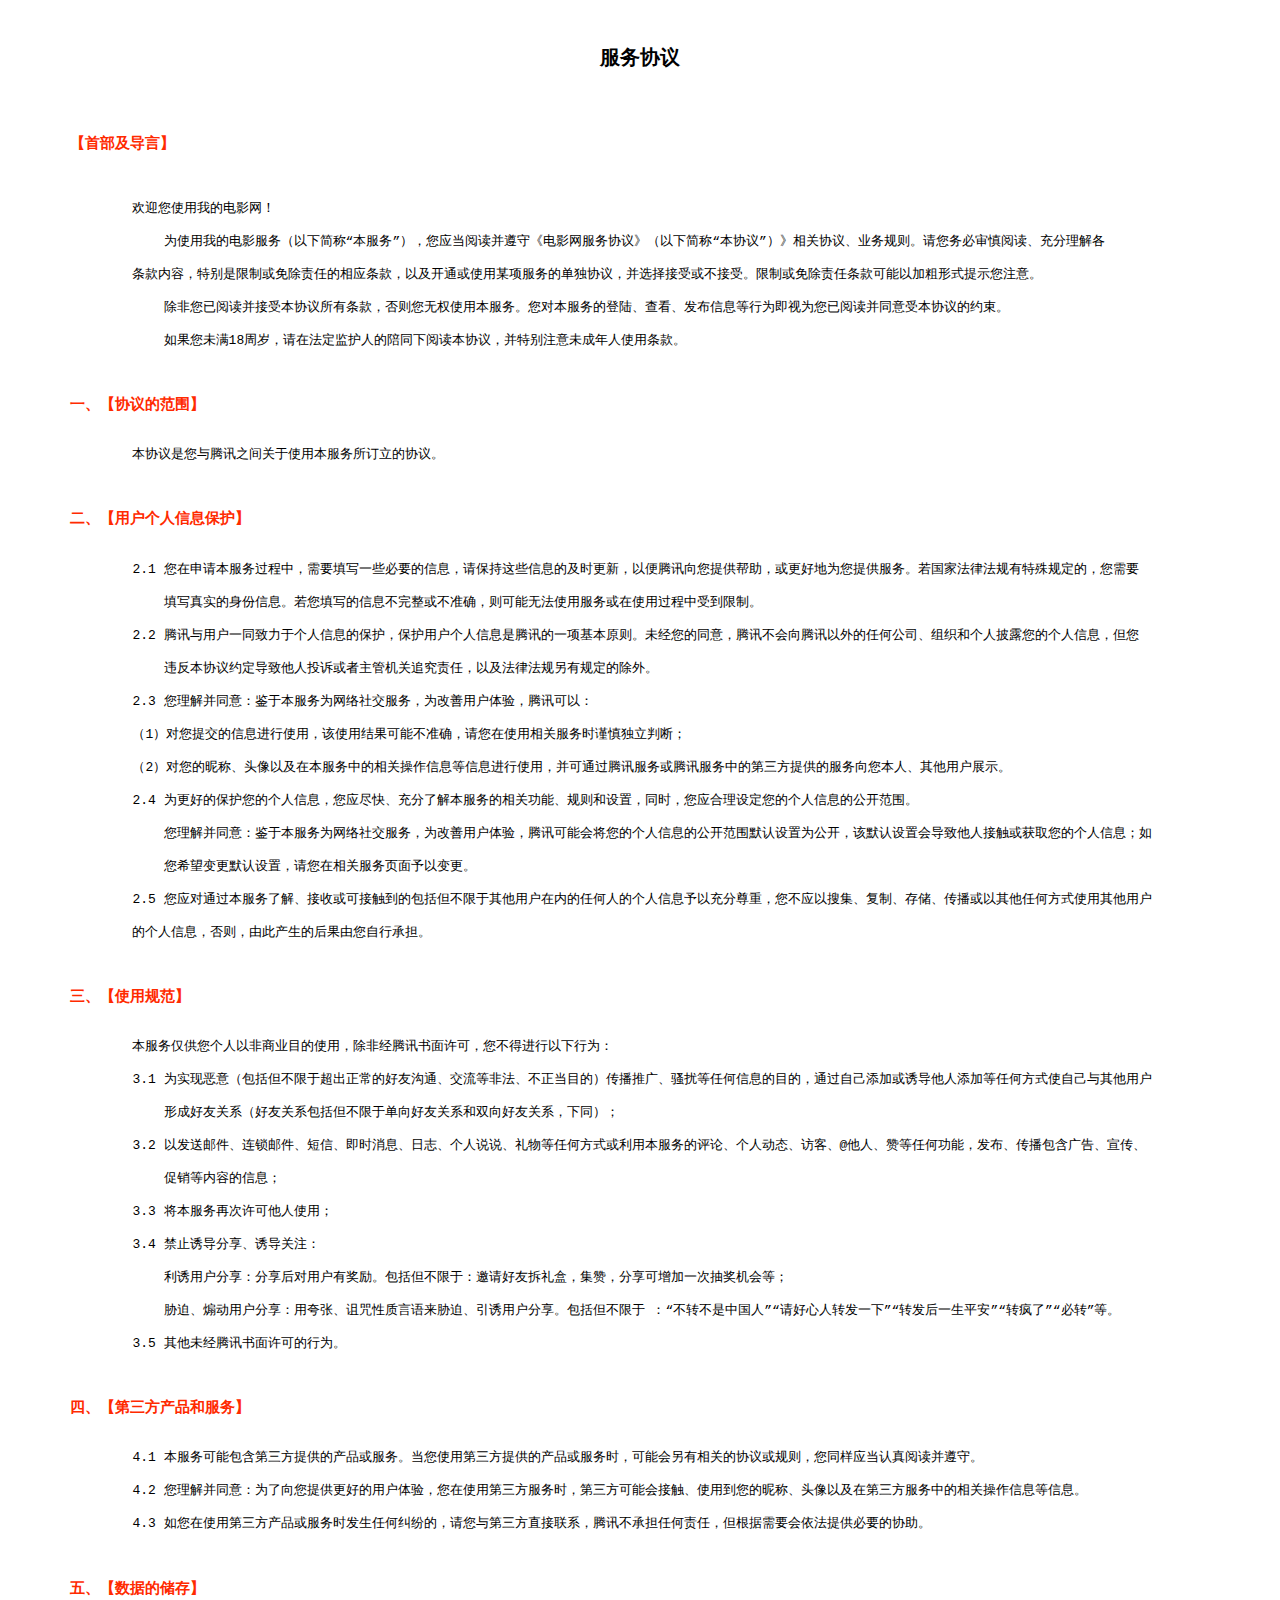
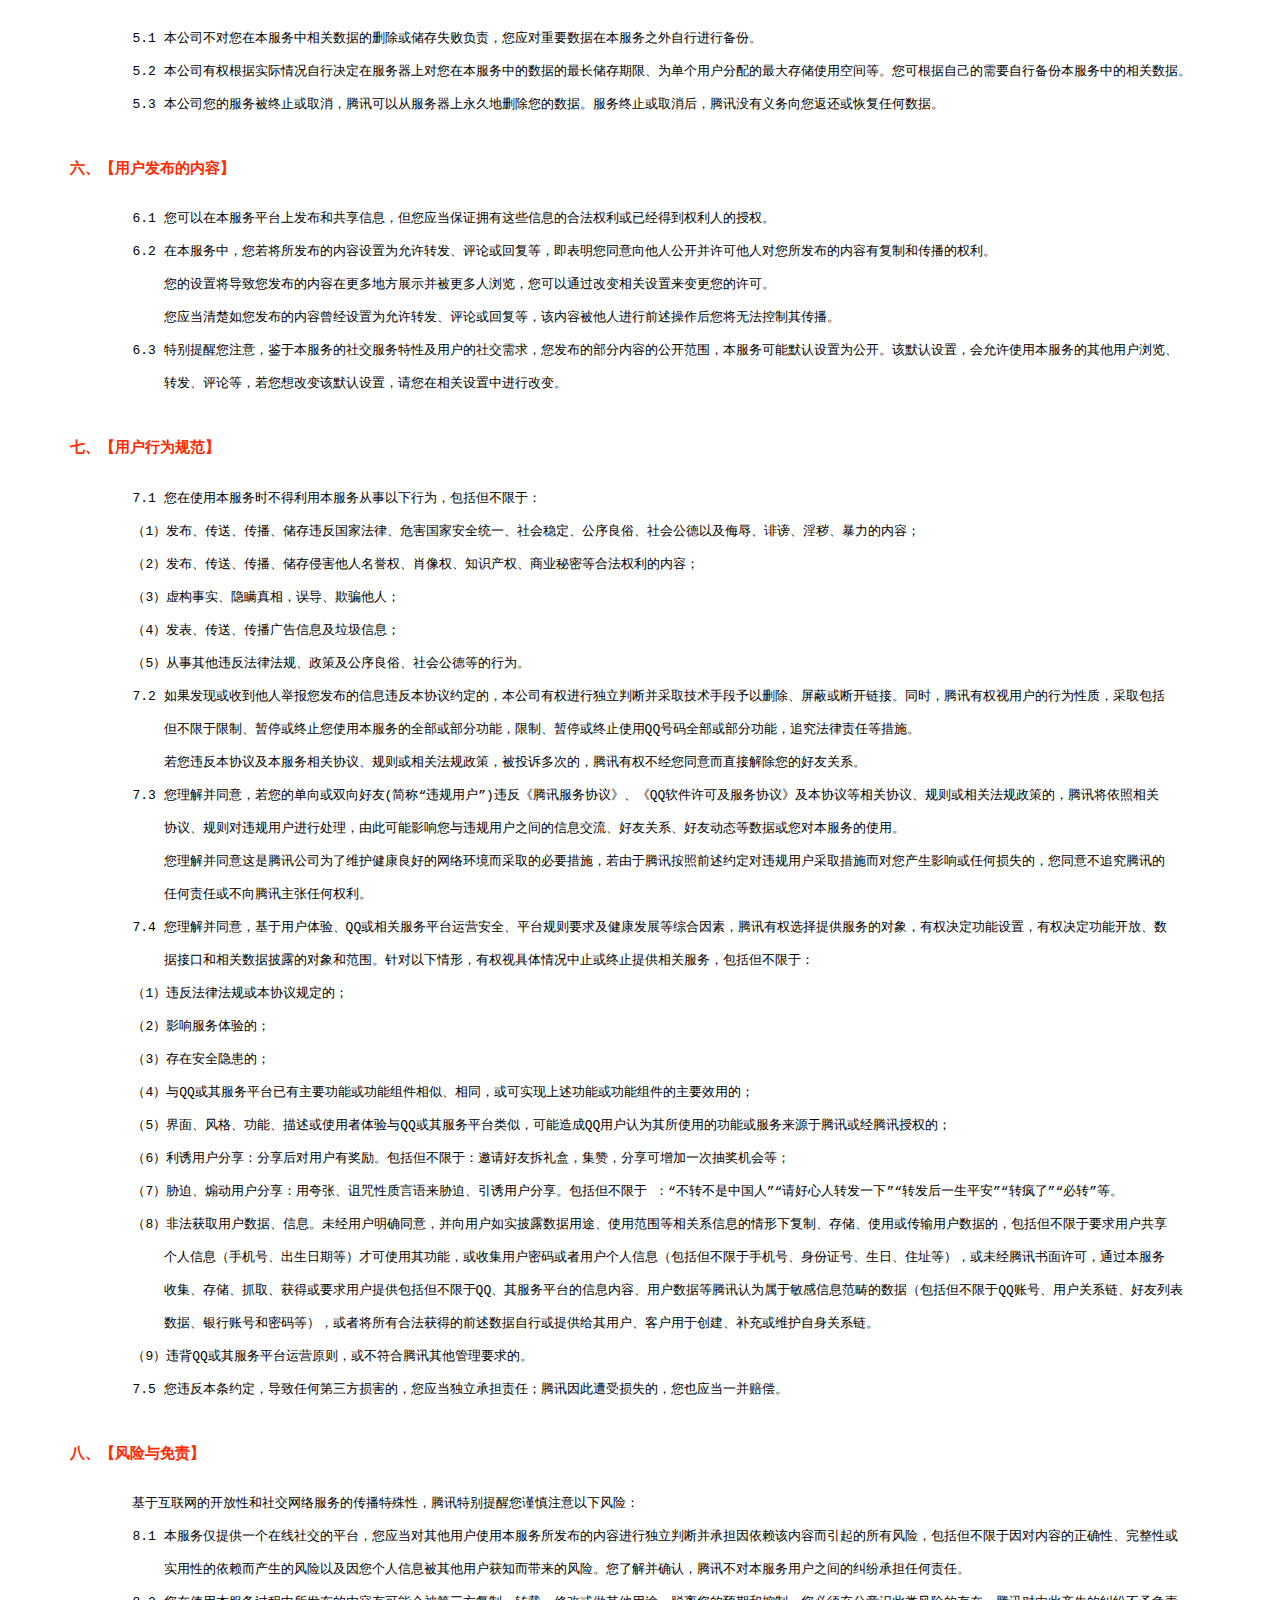
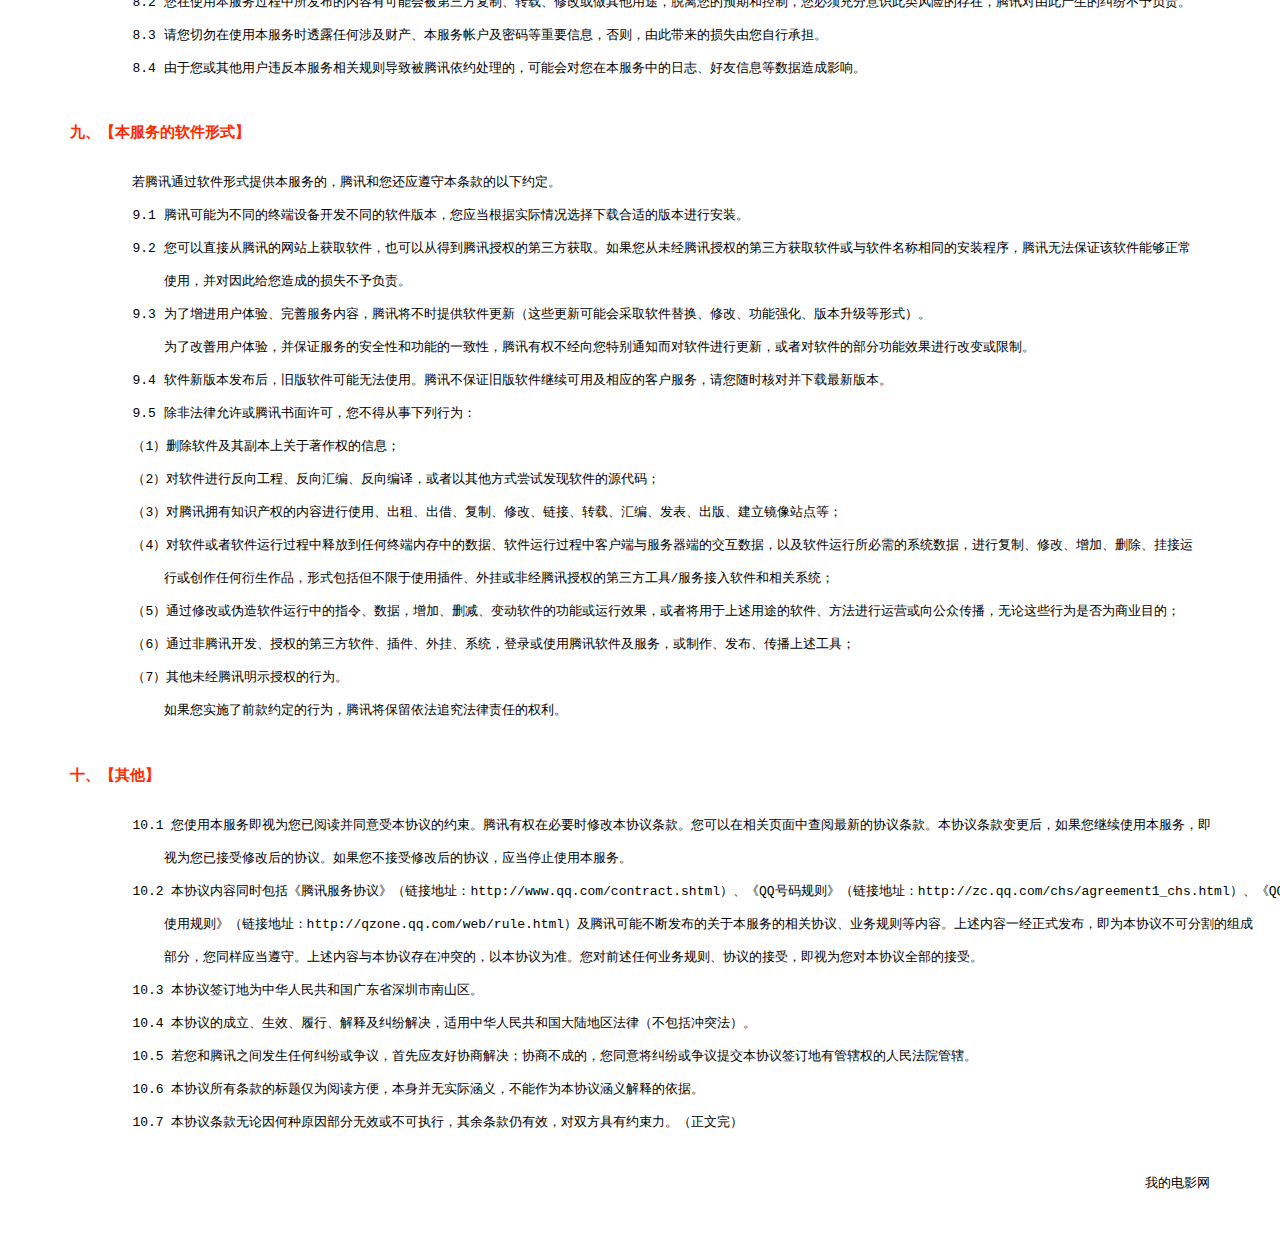
<file: public/agreement.html>
<!DOCTYPE html>
<html>
<head lang="en">
    <meta charset="UTF-8">
    <title>用户协议</title>
    <style>
        .container{
            width:1140px;
            margin:0 auto;
            min-height: 370px;
        }
        h2{
            text-align: center;
        }
        h3{
            color:#ff2a00;
        }
        p{
            text-align: right;
        }
    </style>
</head>
<body>
<div class="container">
    <pre>
        <h2>服务协议</h2>
        <h3>【首部及导言】</h3>

        欢迎您使用我的电影网！

            为使用我的电影服务（以下简称“本服务”），您应当阅读并遵守《电影网服务协议》（以下简称“本协议”）》相关协议、业务规则。请您务必审慎阅读、充分理解各

        条款内容，特别是限制或免除责任的相应条款，以及开通或使用某项服务的单独协议，并选择接受或不接受。限制或免除责任条款可能以加粗形式提示您注意。

            除非您已阅读并接受本协议所有条款，否则您无权使用本服务。您对本服务的登陆、查看、发布信息等行为即视为您已阅读并同意受本协议的约束。

            如果您未满18周岁，请在法定监护人的陪同下阅读本协议，并特别注意未成年人使用条款。

        <h3>一、【协议的范围】</h3>
        本协议是您与腾讯之间关于使用本服务所订立的协议。

        <h3>二、【用户个人信息保护】</h3>
        2.1 您在申请本服务过程中，需要填写一些必要的信息，请保持这些信息的及时更新，以便腾讯向您提供帮助，或更好地为您提供服务。若国家法律法规有特殊规定的，您需要

            填写真实的身份信息。若您填写的信息不完整或不准确，则可能无法使用服务或在使用过程中受到限制。

        2.2 腾讯与用户一同致力于个人信息的保护，保护用户个人信息是腾讯的一项基本原则。未经您的同意，腾讯不会向腾讯以外的任何公司、组织和个人披露您的个人信息，但您

            违反本协议约定导致他人投诉或者主管机关追究责任，以及法律法规另有规定的除外。

        2.3 您理解并同意：鉴于本服务为网络社交服务，为改善用户体验，腾讯可以：

        （1）对您提交的信息进行使用，该使用结果可能不准确，请您在使用相关服务时谨慎独立判断；

        （2）对您的昵称、头像以及在本服务中的相关操作信息等信息进行使用，并可通过腾讯服务或腾讯服务中的第三方提供的服务向您本人、其他用户展示。

        2.4 为更好的保护您的个人信息，您应尽快、充分了解本服务的相关功能、规则和设置，同时，您应合理设定您的个人信息的公开范围。

            您理解并同意：鉴于本服务为网络社交服务，为改善用户体验，腾讯可能会将您的个人信息的公开范围默认设置为公开，该默认设置会导致他人接触或获取您的个人信息；如

            您希望变更默认设置，请您在相关服务页面予以变更。

        2.5 您应对通过本服务了解、接收或可接触到的包括但不限于其他用户在内的任何人的个人信息予以充分尊重，您不应以搜集、复制、存储、传播或以其他任何方式使用其他用户

        的个人信息，否则，由此产生的后果由您自行承担。

        <h3>三、【使用规范】</h3>
        本服务仅供您个人以非商业目的使用，除非经腾讯书面许可，您不得进行以下行为：

        3.1 为实现恶意（包括但不限于超出正常的好友沟通、交流等非法、不正当目的）传播推广、骚扰等任何信息的目的，通过自己添加或诱导他人添加等任何方式使自己与其他用户

            形成好友关系（好友关系包括但不限于单向好友关系和双向好友关系，下同）；

        3.2 以发送邮件、连锁邮件、短信、即时消息、日志、个人说说、礼物等任何方式或利用本服务的评论、个人动态、访客、@他人、赞等任何功能，发布、传播包含广告、宣传、

            促销等内容的信息；

        3.3 将本服务再次许可他人使用；

        3.4 禁止诱导分享、诱导关注：

            利诱用户分享：分享后对用户有奖励。包括但不限于：邀请好友拆礼盒，集赞，分享可增加一次抽奖机会等；

            胁迫、煽动用户分享：用夸张、诅咒性质言语来胁迫、引诱用户分享。包括但不限于 ：“不转不是中国人”“请好心人转发一下”“转发后一生平安”“转疯了”“必转”等。

        3.5 其他未经腾讯书面许可的行为。

        <h3>四、【第三方产品和服务】</h3>
        4.1 本服务可能包含第三方提供的产品或服务。当您使用第三方提供的产品或服务时，可能会另有相关的协议或规则，您同样应当认真阅读并遵守。

        4.2 您理解并同意：为了向您提供更好的用户体验，您在使用第三方服务时，第三方可能会接触、使用到您的昵称、头像以及在第三方服务中的相关操作信息等信息。

        4.3 如您在使用第三方产品或服务时发生任何纠纷的，请您与第三方直接联系，腾讯不承担任何责任，但根据需要会依法提供必要的协助。

        <h3>五、【数据的储存】</h3>
        5.1 本公司不对您在本服务中相关数据的删除或储存失败负责，您应对重要数据在本服务之外自行进行备份。

        5.2 本公司有权根据实际情况自行决定在服务器上对您在本服务中的数据的最长储存期限、为单个用户分配的最大存储使用空间等。您可根据自己的需要自行备份本服务中的相关数据。

        5.3 本公司您的服务被终止或取消，腾讯可以从服务器上永久地删除您的数据。服务终止或取消后，腾讯没有义务向您返还或恢复任何数据。

        <h3>六、【用户发布的内容】</h3>
        6.1 您可以在本服务平台上发布和共享信息，但您应当保证拥有这些信息的合法权利或已经得到权利人的授权。

        6.2 在本服务中，您若将所发布的内容设置为允许转发、评论或回复等，即表明您同意向他人公开并许可他人对您所发布的内容有复制和传播的权利。

            您的设置将导致您发布的内容在更多地方展示并被更多人浏览，您可以通过改变相关设置来变更您的许可。

            您应当清楚如您发布的内容曾经设置为允许转发、评论或回复等，该内容被他人进行前述操作后您将无法控制其传播。

        6.3 特别提醒您注意，鉴于本服务的社交服务特性及用户的社交需求，您发布的部分内容的公开范围，本服务可能默认设置为公开。该默认设置，会允许使用本服务的其他用户浏览、

            转发、评论等，若您想改变该默认设置，请您在相关设置中进行改变。

        <h3>七、【用户行为规范】</h3>
        7.1 您在使用本服务时不得利用本服务从事以下行为，包括但不限于：

        （1）发布、传送、传播、储存违反国家法律、危害国家安全统一、社会稳定、公序良俗、社会公德以及侮辱、诽谤、淫秽、暴力的内容；

        （2）发布、传送、传播、储存侵害他人名誉权、肖像权、知识产权、商业秘密等合法权利的内容；

        （3）虚构事实、隐瞒真相，误导、欺骗他人；

        （4）发表、传送、传播广告信息及垃圾信息；

        （5）从事其他违反法律法规、政策及公序良俗、社会公德等的行为。

        7.2 如果发现或收到他人举报您发布的信息违反本协议约定的，本公司有权进行独立判断并采取技术手段予以删除、屏蔽或断开链接。同时，腾讯有权视用户的行为性质，采取包括

            但不限于限制、暂停或终止您使用本服务的全部或部分功能，限制、暂停或终止使用QQ号码全部或部分功能，追究法律责任等措施。

            若您违反本协议及本服务相关协议、规则或相关法规政策，被投诉多次的，腾讯有权不经您同意而直接解除您的好友关系。

        7.3 您理解并同意，若您的单向或双向好友(简称“违规用户”)违反《腾讯服务协议》、《QQ软件许可及服务协议》及本协议等相关协议、规则或相关法规政策的，腾讯将依照相关

            协议、规则对违规用户进行处理，由此可能影响您与违规用户之间的信息交流、好友关系、好友动态等数据或您对本服务的使用。

            您理解并同意这是腾讯公司为了维护健康良好的网络环境而采取的必要措施，若由于腾讯按照前述约定对违规用户采取措施而对您产生影响或任何损失的，您同意不追究腾讯的

            任何责任或不向腾讯主张任何权利。

        7.4 您理解并同意，基于用户体验、QQ或相关服务平台运营安全、平台规则要求及健康发展等综合因素，腾讯有权选择提供服务的对象，有权决定功能设置，有权决定功能开放、数

            据接口和相关数据披露的对象和范围。针对以下情形，有权视具体情况中止或终止提供相关服务，包括但不限于：

        （1）违反法律法规或本协议规定的；

        （2）影响服务体验的；

        （3）存在安全隐患的；

        （4）与QQ或其服务平台已有主要功能或功能组件相似、相同，或可实现上述功能或功能组件的主要效用的；

        （5）界面、风格、功能、描述或使用者体验与QQ或其服务平台类似，可能造成QQ用户认为其所使用的功能或服务来源于腾讯或经腾讯授权的；

        （6）利诱用户分享：分享后对用户有奖励。包括但不限于：邀请好友拆礼盒，集赞，分享可增加一次抽奖机会等；

        （7）胁迫、煽动用户分享：用夸张、诅咒性质言语来胁迫、引诱用户分享。包括但不限于 ：“不转不是中国人”“请好心人转发一下”“转发后一生平安”“转疯了”“必转”等。

        （8）非法获取用户数据、信息。未经用户明确同意，并向用户如实披露数据用途、使用范围等相关系信息的情形下复制、存储、使用或传输用户数据的，包括但不限于要求用户共享

            个人信息（手机号、出生日期等）才可使用其功能，或收集用户密码或者用户个人信息（包括但不限于手机号、身份证号、生日、住址等），或未经腾讯书面许可，通过本服务

            收集、存储、抓取、获得或要求用户提供包括但不限于QQ、其服务平台的信息内容、用户数据等腾讯认为属于敏感信息范畴的数据（包括但不限于QQ账号、用户关系链、好友列表

            数据、银行账号和密码等），或者将所有合法获得的前述数据自行或提供给其用户、客户用于创建、补充或维护自身关系链。

        （9）违背QQ或其服务平台运营原则，或不符合腾讯其他管理要求的。

        7.5 您违反本条约定，导致任何第三方损害的，您应当独立承担责任；腾讯因此遭受损失的，您也应当一并赔偿。

        <h3>八、【风险与免责】</h3>
        基于互联网的开放性和社交网络服务的传播特殊性，腾讯特别提醒您谨慎注意以下风险：

        8.1 本服务仅提供一个在线社交的平台，您应当对其他用户使用本服务所发布的内容进行独立判断并承担因依赖该内容而引起的所有风险，包括但不限于因对内容的正确性、完整性或

            实用性的依赖而产生的风险以及因您个人信息被其他用户获知而带来的风险。您了解并确认，腾讯不对本服务用户之间的纠纷承担任何责任。

        8.2 您在使用本服务过程中所发布的内容有可能会被第三方复制、转载、修改或做其他用途，脱离您的预期和控制，您必须充分意识此类风险的存在，腾讯对由此产生的纠纷不予负责。

        8.3 请您切勿在使用本服务时透露任何涉及财产、本服务帐户及密码等重要信息，否则，由此带来的损失由您自行承担。

        8.4 由于您或其他用户违反本服务相关规则导致被腾讯依约处理的，可能会对您在本服务中的日志、好友信息等数据造成影响。

        <h3>九、【本服务的软件形式】</h3>
        若腾讯通过软件形式提供本服务的，腾讯和您还应遵守本条款的以下约定。

        9.1 腾讯可能为不同的终端设备开发不同的软件版本，您应当根据实际情况选择下载合适的版本进行安装。

        9.2 您可以直接从腾讯的网站上获取软件，也可以从得到腾讯授权的第三方获取。如果您从未经腾讯授权的第三方获取软件或与软件名称相同的安装程序，腾讯无法保证该软件能够正常

            使用，并对因此给您造成的损失不予负责。

        9.3 为了增进用户体验、完善服务内容，腾讯将不时提供软件更新（这些更新可能会采取软件替换、修改、功能强化、版本升级等形式）。

            为了改善用户体验，并保证服务的安全性和功能的一致性，腾讯有权不经向您特别通知而对软件进行更新，或者对软件的部分功能效果进行改变或限制。

        9.4 软件新版本发布后，旧版软件可能无法使用。腾讯不保证旧版软件继续可用及相应的客户服务，请您随时核对并下载最新版本。

        9.5 除非法律允许或腾讯书面许可，您不得从事下列行为：

        （1）删除软件及其副本上关于著作权的信息；

        （2）对软件进行反向工程、反向汇编、反向编译，或者以其他方式尝试发现软件的源代码；

        （3）对腾讯拥有知识产权的内容进行使用、出租、出借、复制、修改、链接、转载、汇编、发表、出版、建立镜像站点等；

        （4）对软件或者软件运行过程中释放到任何终端内存中的数据、软件运行过程中客户端与服务器端的交互数据，以及软件运行所必需的系统数据，进行复制、修改、增加、删除、挂接运

            行或创作任何衍生作品，形式包括但不限于使用插件、外挂或非经腾讯授权的第三方工具/服务接入软件和相关系统；

        （5）通过修改或伪造软件运行中的指令、数据，增加、删减、变动软件的功能或运行效果，或者将用于上述用途的软件、方法进行运营或向公众传播，无论这些行为是否为商业目的；

        （6）通过非腾讯开发、授权的第三方软件、插件、外挂、系统，登录或使用腾讯软件及服务，或制作、发布、传播上述工具；

        （7）其他未经腾讯明示授权的行为。

            如果您实施了前款约定的行为，腾讯将保留依法追究法律责任的权利。

        <h3>十、【其他】</h3>
        10.1 您使用本服务即视为您已阅读并同意受本协议的约束。腾讯有权在必要时修改本协议条款。您可以在相关页面中查阅最新的协议条款。本协议条款变更后，如果您继续使用本服务，即

            视为您已接受修改后的协议。如果您不接受修改后的协议，应当停止使用本服务。

        10.2 本协议内容同时包括《腾讯服务协议》（链接地址：http://www.qq.com/contract.shtml）、《QQ号码规则》（链接地址：http://zc.qq.com/chs/agreement1_chs.html）、《QQ空间

            使用规则》（链接地址：http://qzone.qq.com/web/rule.html）及腾讯可能不断发布的关于本服务的相关协议、业务规则等内容。上述内容一经正式发布，即为本协议不可分割的组成

            部分，您同样应当遵守。上述内容与本协议存在冲突的，以本协议为准。您对前述任何业务规则、协议的接受，即视为您对本协议全部的接受。

        10.3 本协议签订地为中华人民共和国广东省深圳市南山区。

        10.4 本协议的成立、生效、履行、解释及纠纷解决，适用中华人民共和国大陆地区法律（不包括冲突法）。

        10.5 若您和腾讯之间发生任何纠纷或争议，首先应友好协商解决；协商不成的，您同意将纠纷或争议提交本协议签订地有管辖权的人民法院管辖。

        10.6 本协议所有条款的标题仅为阅读方便，本身并无实际涵义，不能作为本协议涵义解释的依据。

        10.7 本协议条款无论因何种原因部分无效或不可执行，其余条款仍有效，对双方具有约束力。（正文完）

                                                            <p>我的电影网</p>
    </pre>
</div>
</body>
</html>
</file>
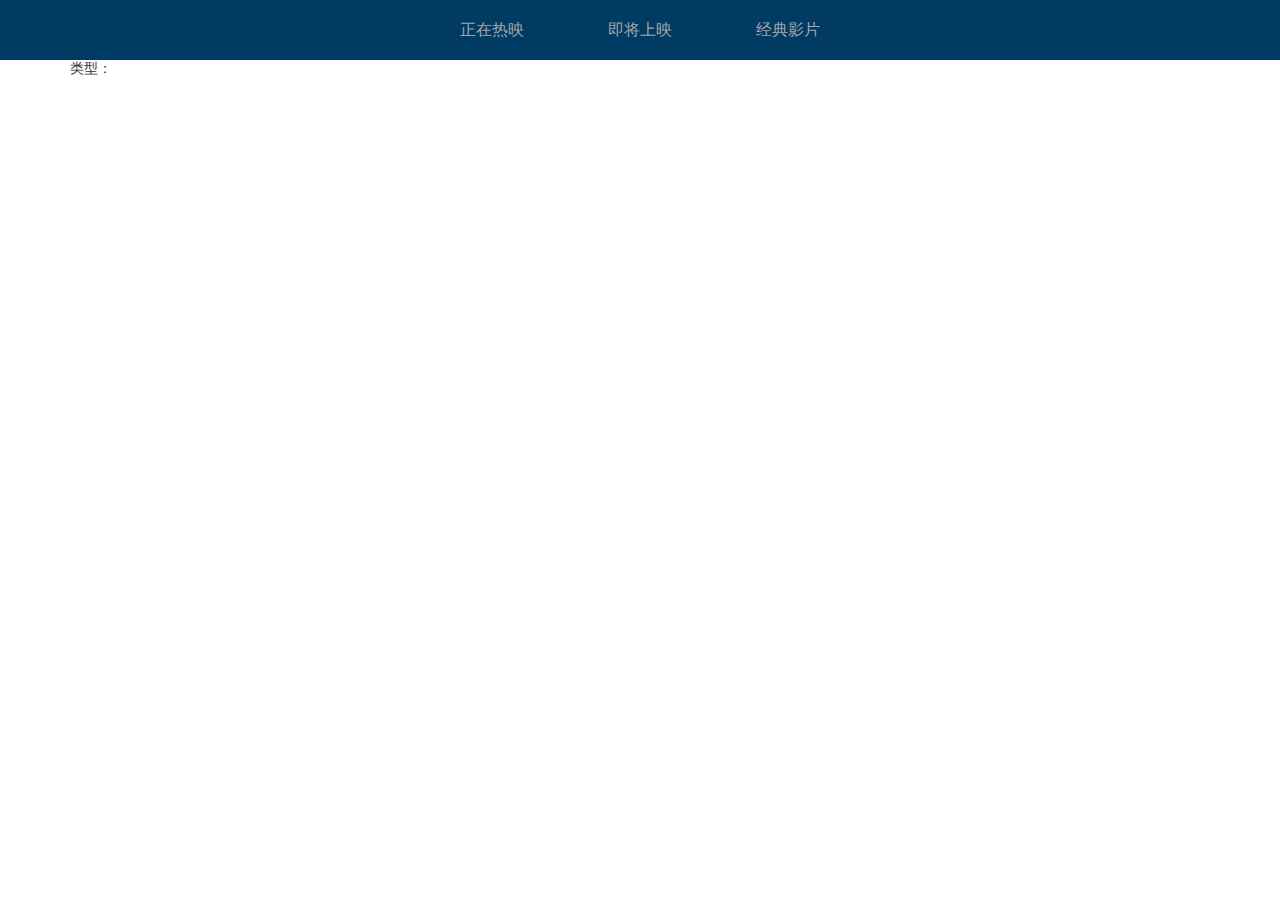
<file: public/films.html>
<!DOCTYPE html>
<html>
<head lang="en">
    <meta charset="UTF-8">
    <meta name="viewport" content="width=device-width,initial-scale=1.0"/>
    <title></title>
    <link rel="stylesheet" href="css/base.css"/>
    <link rel="stylesheet" href="css/header.css"/>
    <link rel="stylesheet" href="css/films.css"/>
    <script src="js/jquery-3.2.1.js"></script>
</head>
<body>
<header id="header">

</header>
<!--导航条-->
<div class="nav">
    <ul>
        <li><a href="?showType=1">正在热映</a></li>
        <li><a href="?showType=2">即将上映</a></li>
        <li><a href="?showType=3">经典影片</a></li>
    </ul>
</div>
<!--内容-->
<div class="container">
    <div class="movies-channel">
        <div class="tags-panel">
            <ul class="tags-lines">
                <li class="tags-line">
                    <div class="tags-title">类型：</div>
                    <ul class="tags">
                        <li></li>
                    </ul>
                </li>
                <li class="tags-line"></li>
                <li class="tags-line"></li>
            </ul>
        </div>
        <div class="movies-panel"></div>
    </div>
</div>
<script src="js/ajax.js"></script>
<script src="js/header.js"></script>
</body>
</html>
</file>
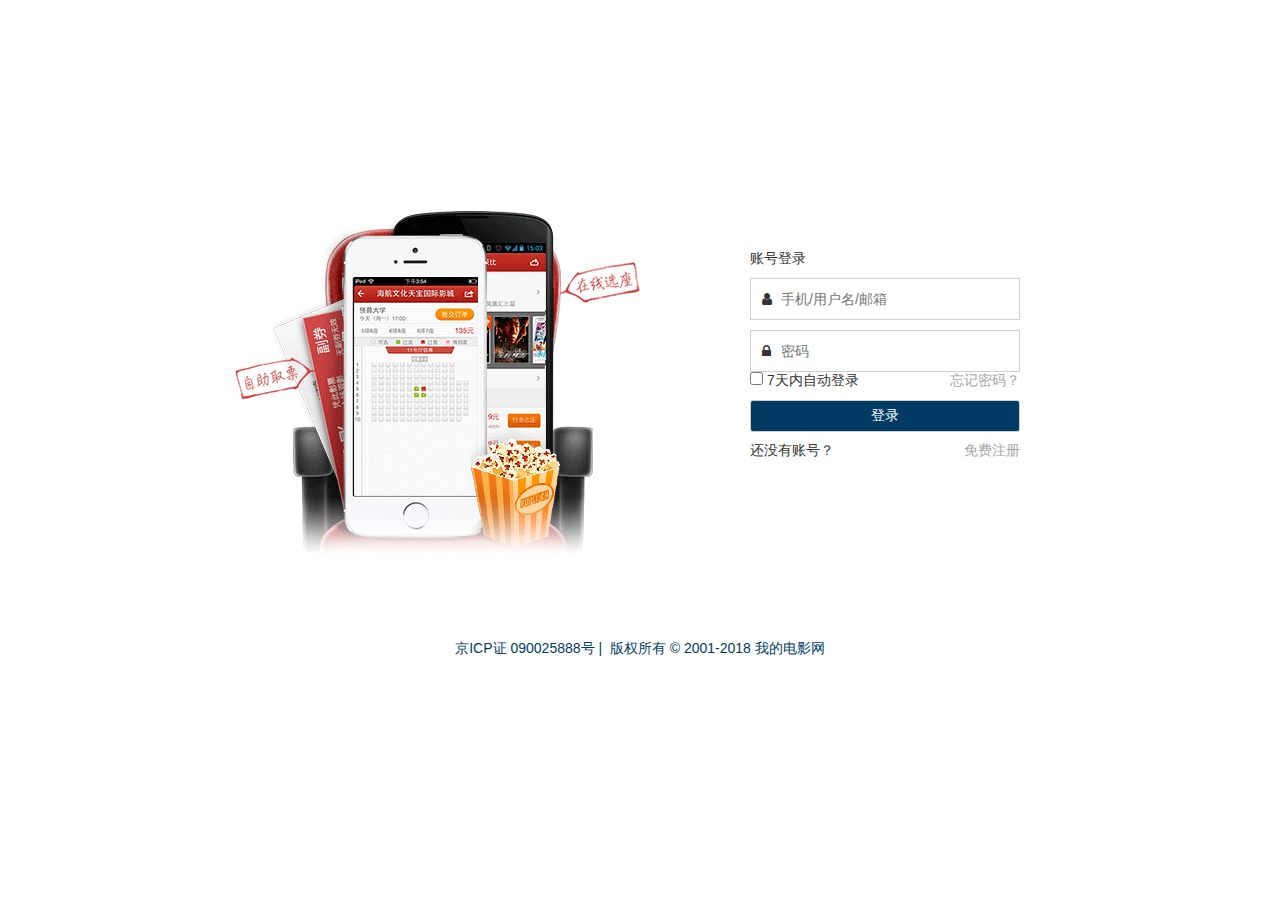
<file: public/login.html>
<!DOCTYPE html>
<html>
<head lang="en">
    <meta charset="UTF-8">
    <meta name="viewport" content="width=device-width,initial-scale=1.0"/>
    <title>login</title>
    <link rel="stylesheet" href="css/base.css"/>
    <link rel="stylesheet" href="css/login.css"/>
    <script src="js/jquery-3.2.1.js"></script>

</head>
<body>
<div class="container">
    <div class="left">
        <img src="img/login-left.png" alt="我的电影"/>
    </div>
    <div class="right">
        <form action="">
            <span>账号登录</span>
            <div class="mt">
                <span class="icon-login"></span>
                <input type="text" class="login" placeholder="手机/用户名/邮箱"/>
            </div>
            <div class="mt">
                <span class="icon-password"></span>
                <input type="password" class="password" placeholder="密码"/>
            </div>
            <div>
                <input type="checkbox"/>
                <label for="autologin">7天内自动登录</label>
                <a href="#" class="a-right">忘记密码？</a>
            </div>
            <div>
                <input type="submit" class="btn btn-primary mt" value="登录"/>
            </div>
            <p class="mt">
                还没有账号？
                <a href="http://127.0.0.1:3000/register.html" class="a-right">免费注册</a>
            </p>
        </form>
    </div>
</div>
<footer id="footer">
    <div class="content">
        <p>京ICP证 090025888号&nbsp;|&nbsp; 版权所有&nbsp;&copy;&nbsp;2001-2018&nbsp;我的电影网</p>
    </div>
</footer>
<script src="js/ajax.js"></script>

</body>
</html>
</file>
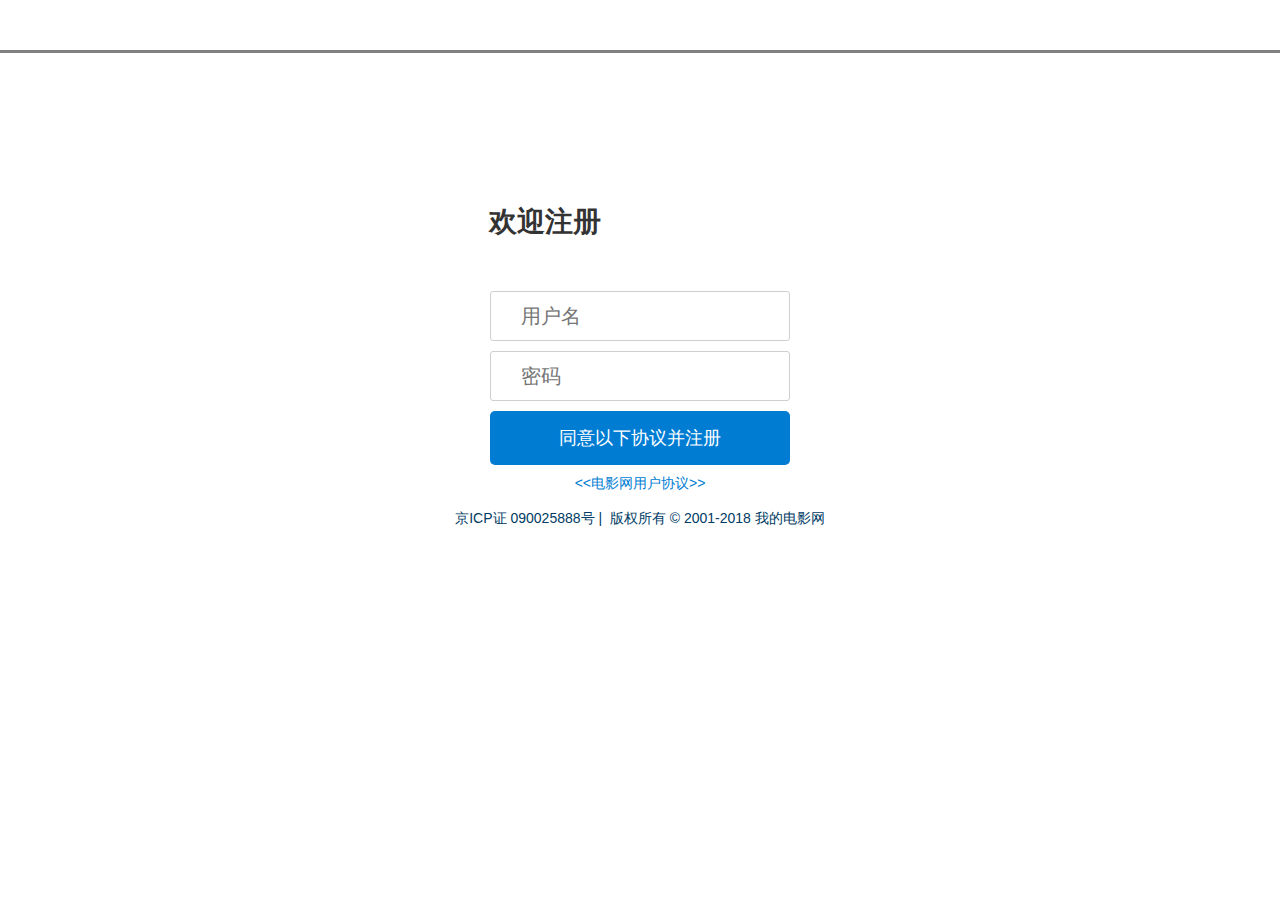
<file: public/register.html>
<!DOCTYPE html>
<html>
<head lang="en">
    <meta charset="UTF-8">
    <meta name="viewport" content="width=device-width,initial-scale=1.0"/>
    <title>register</title>
    <link rel="stylesheet" href="css/base.css"/>
    <link rel="stylesheet" href="css/register.css"/>
</head>
<body>
<hr size="5" noshade=true>
<div class="container">
  <div class="center">
    <h1>欢迎注册</h1>
    <div class="mt">
        <input type="text" class="username" placeholder="用户名"/>
    </div>
    <div class="mt">
        <input type="password" class="password" placeholder="密码"/>
    </div>
      <button class="mt">同意以下协议并注册</button>
    <div class="mt">
        <a href="#">&lt;&lt;电影网用户协议&gt;&gt; </a>
    </div>

  </div>
</div>
<footer id="footer">
    <div class="content">
        <p>京ICP证 090025888号&nbsp;|&nbsp; 版权所有&nbsp;&copy;&nbsp;2001-2018&nbsp;我的电影网</p>
    </div>
</footer>
</body>
</html>
</file>
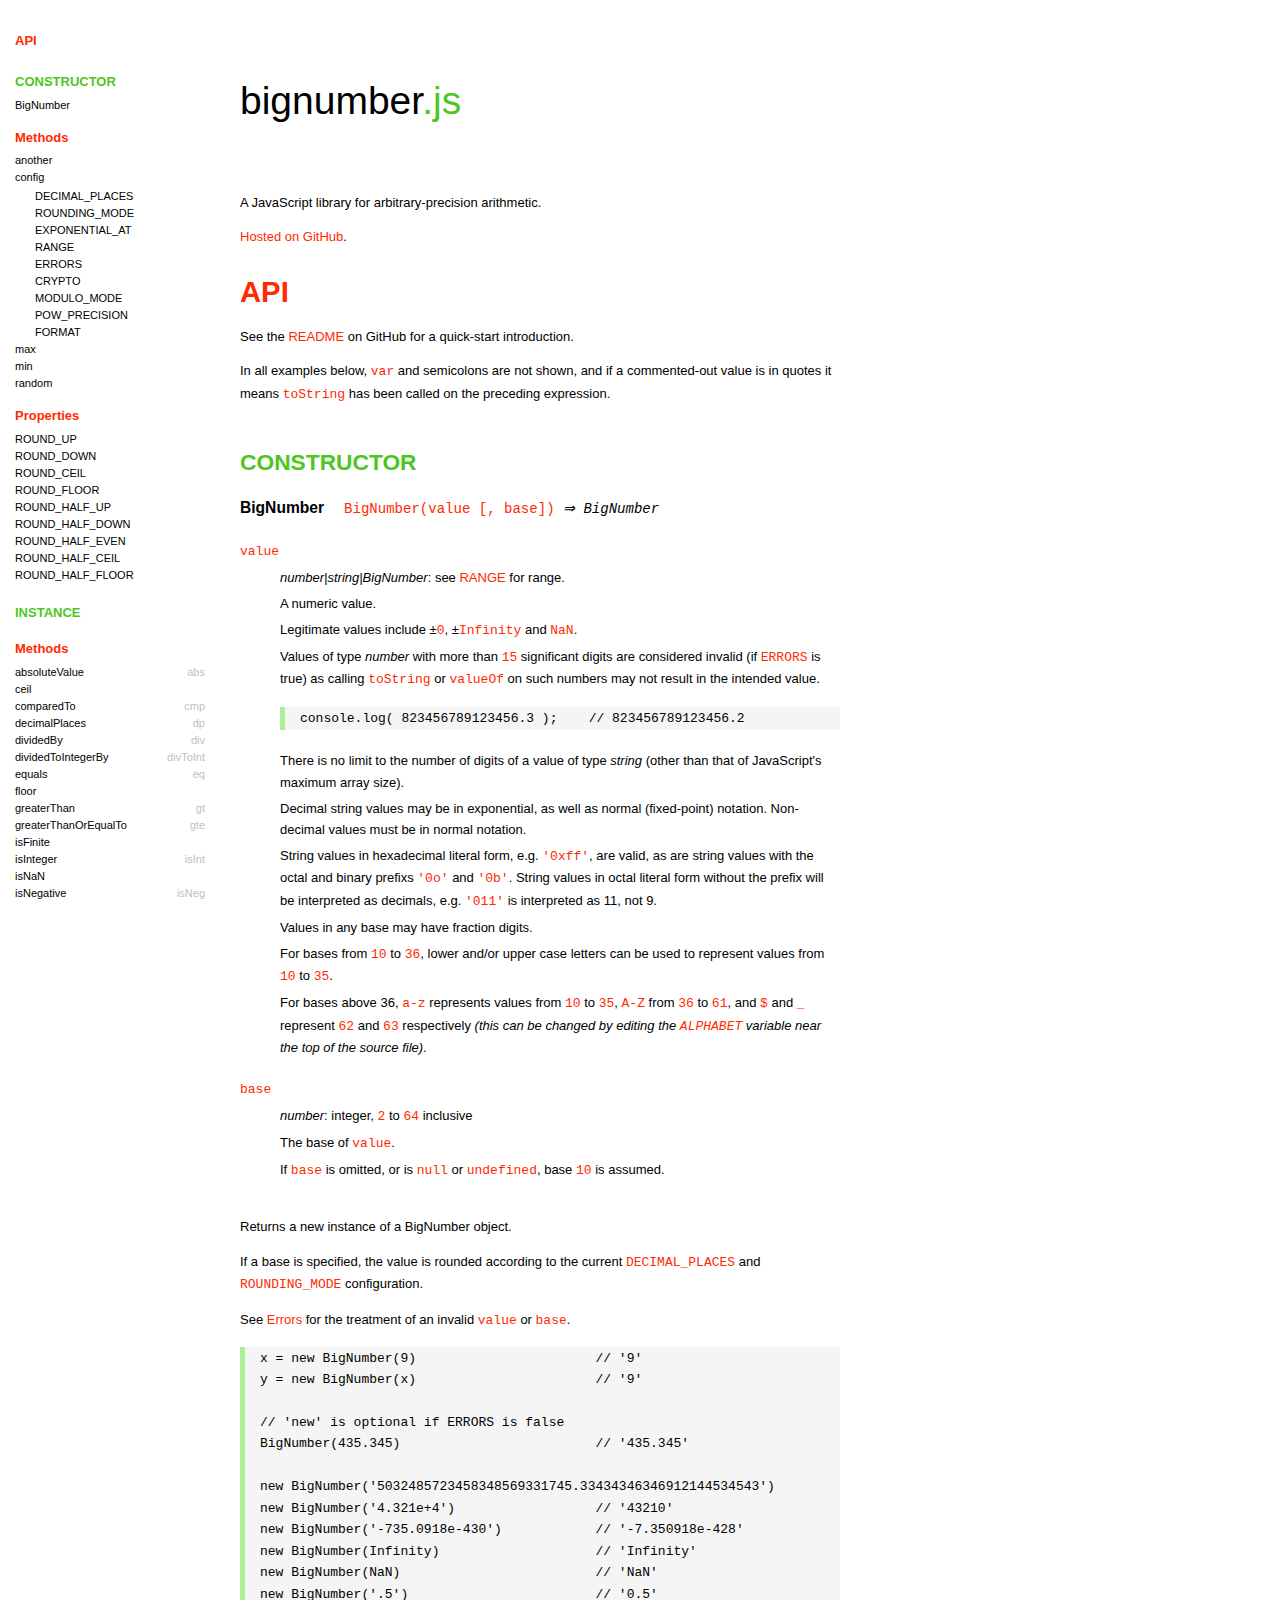
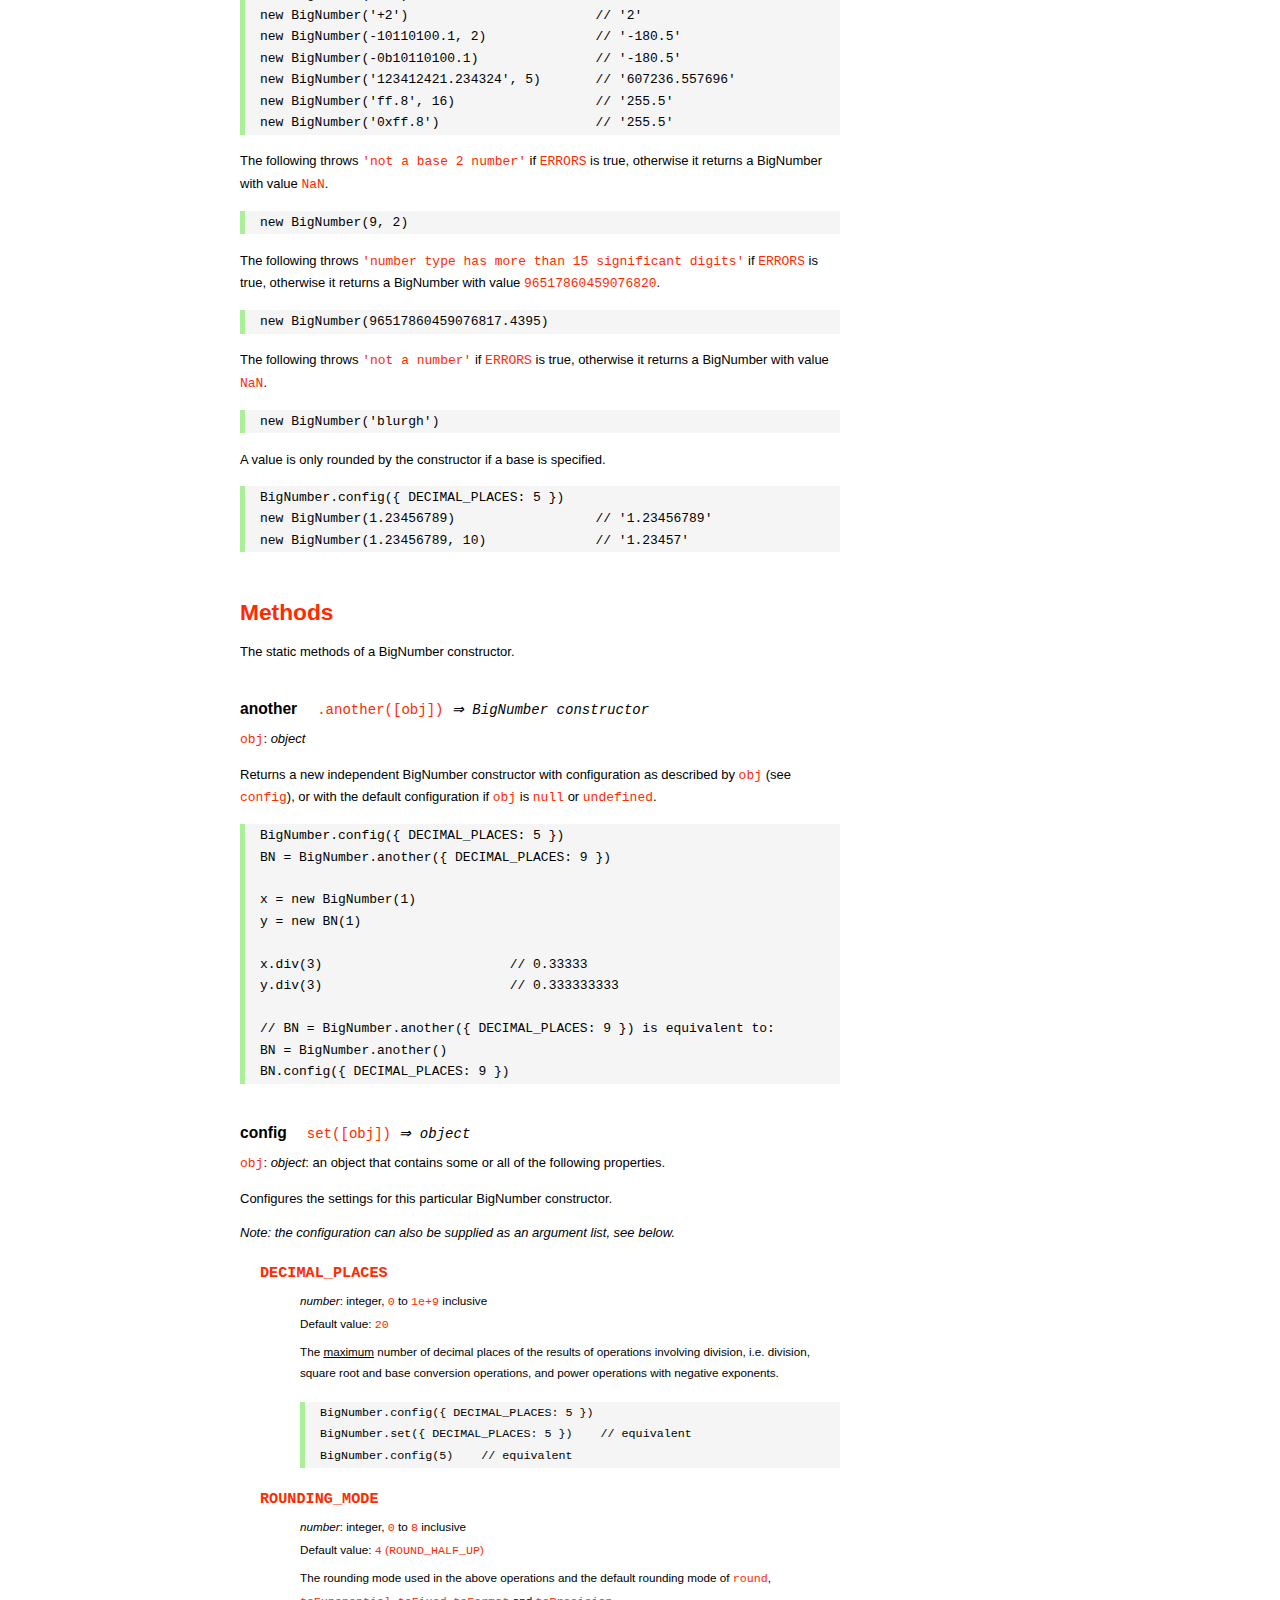
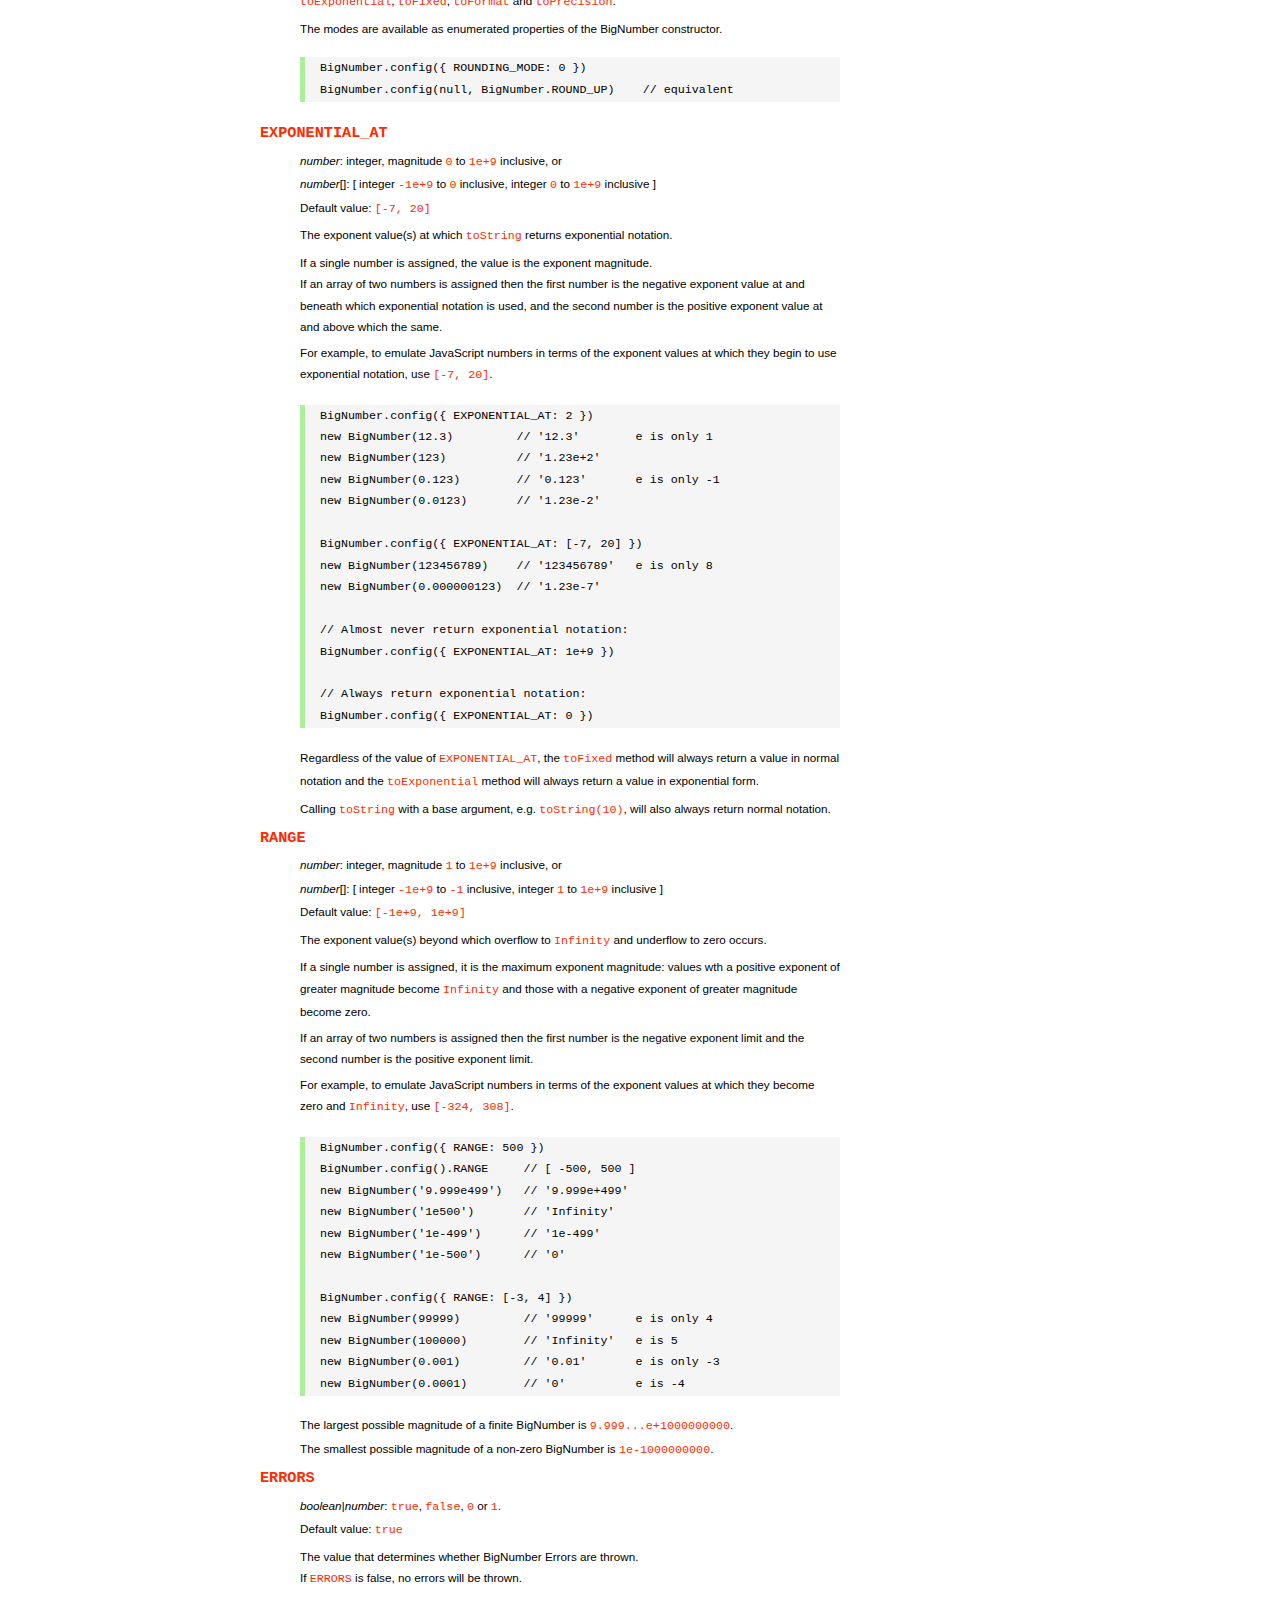
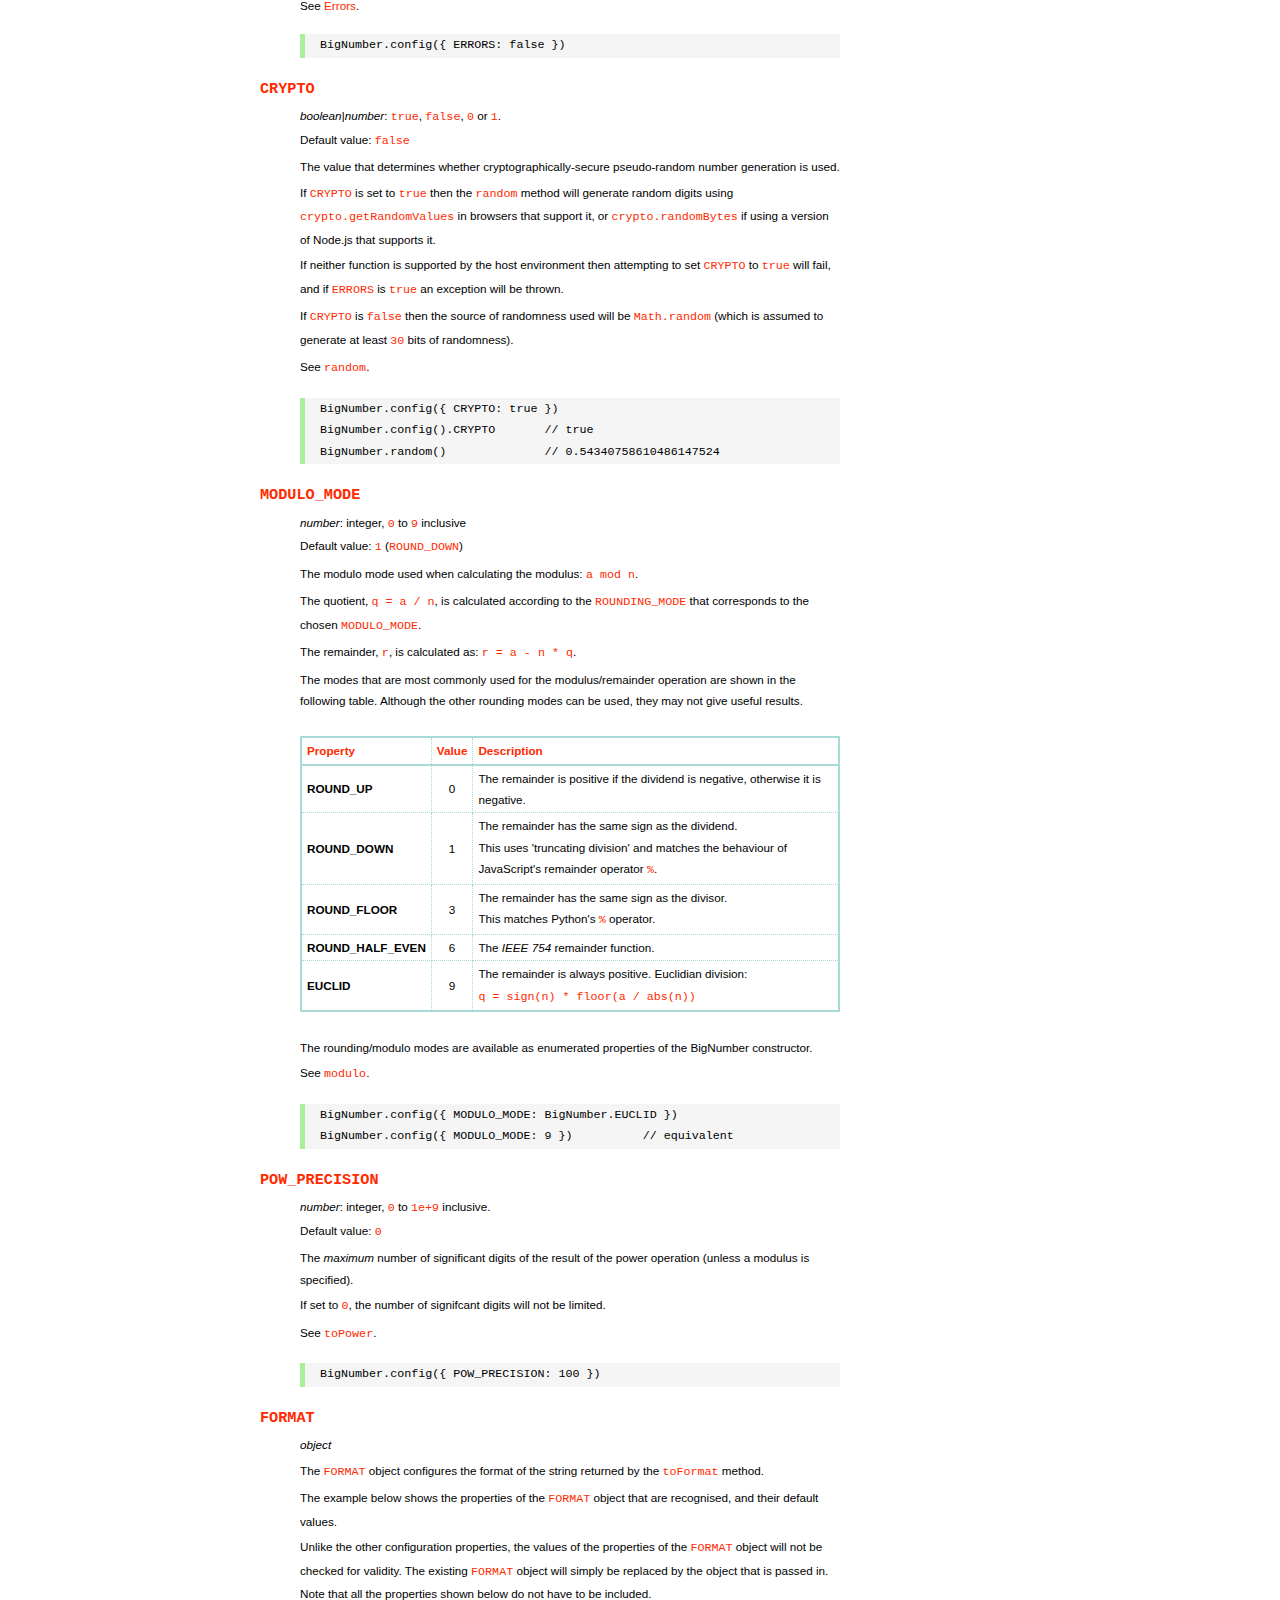
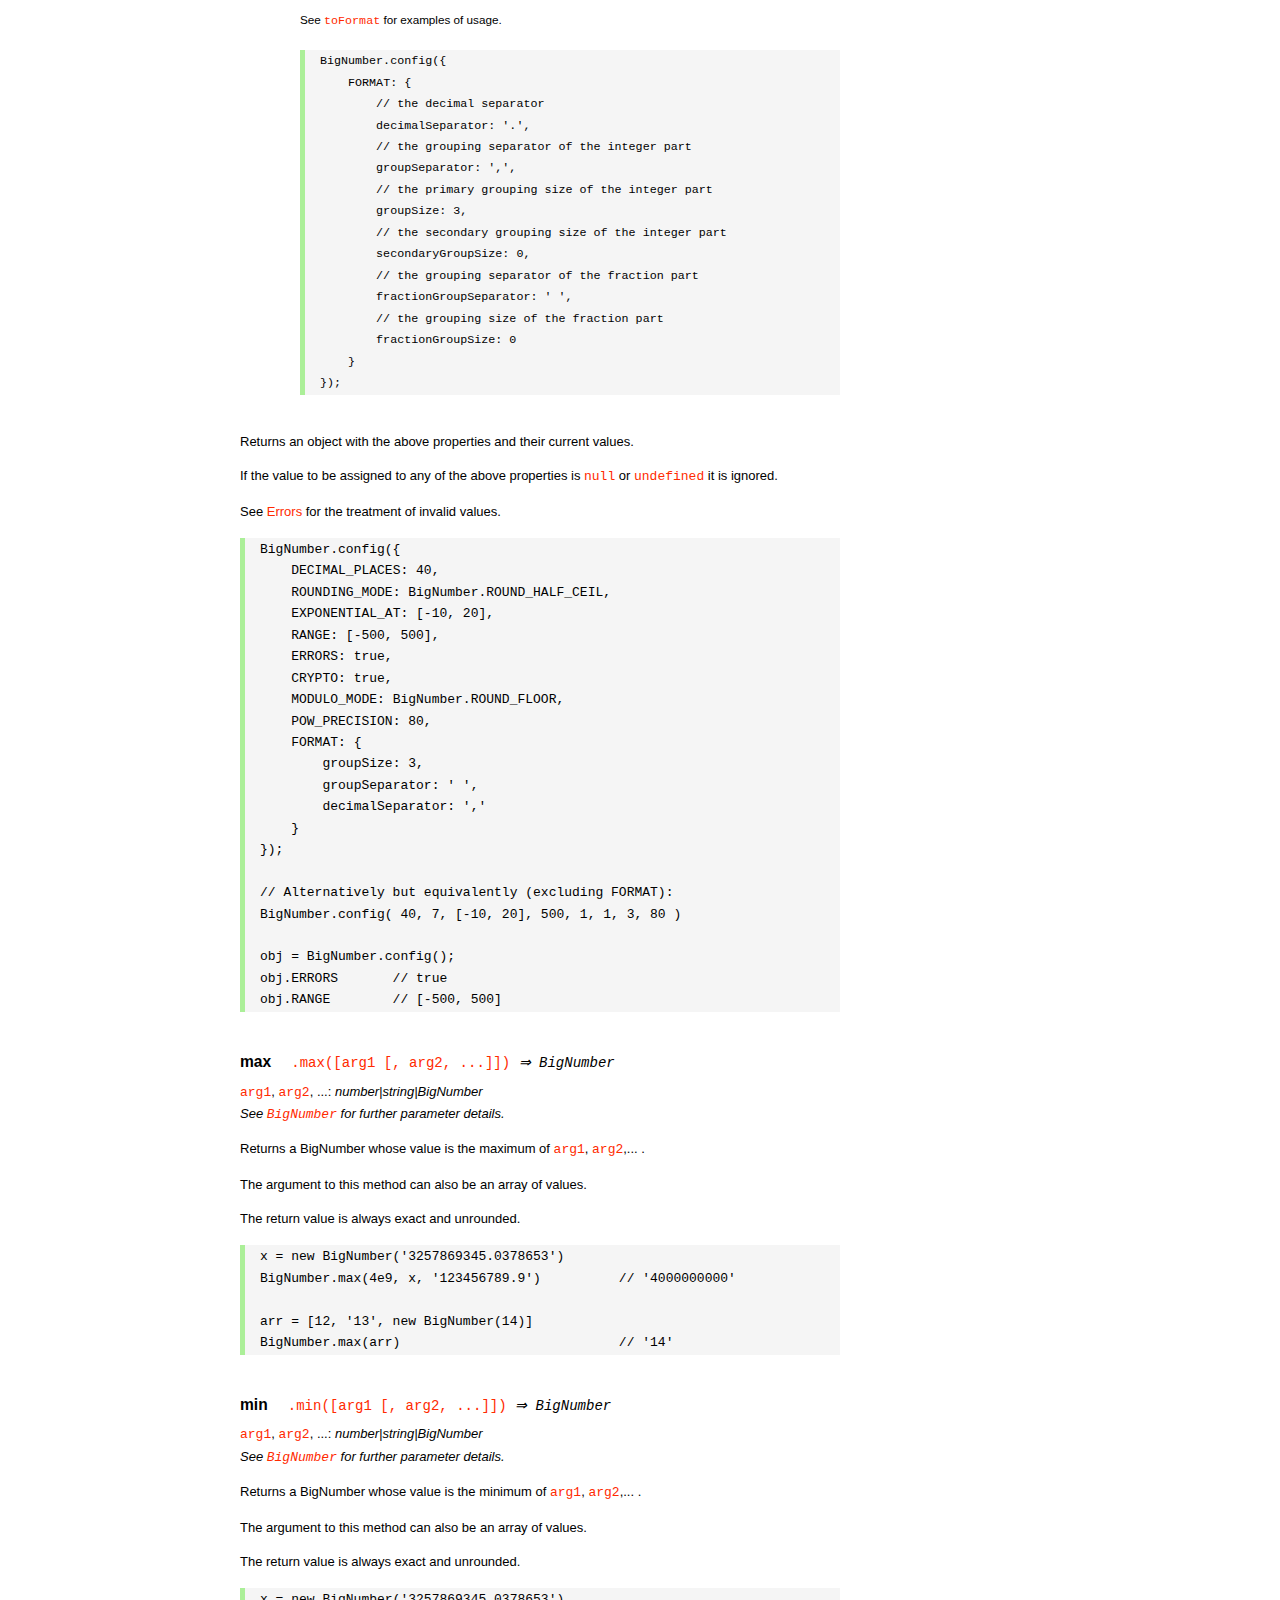
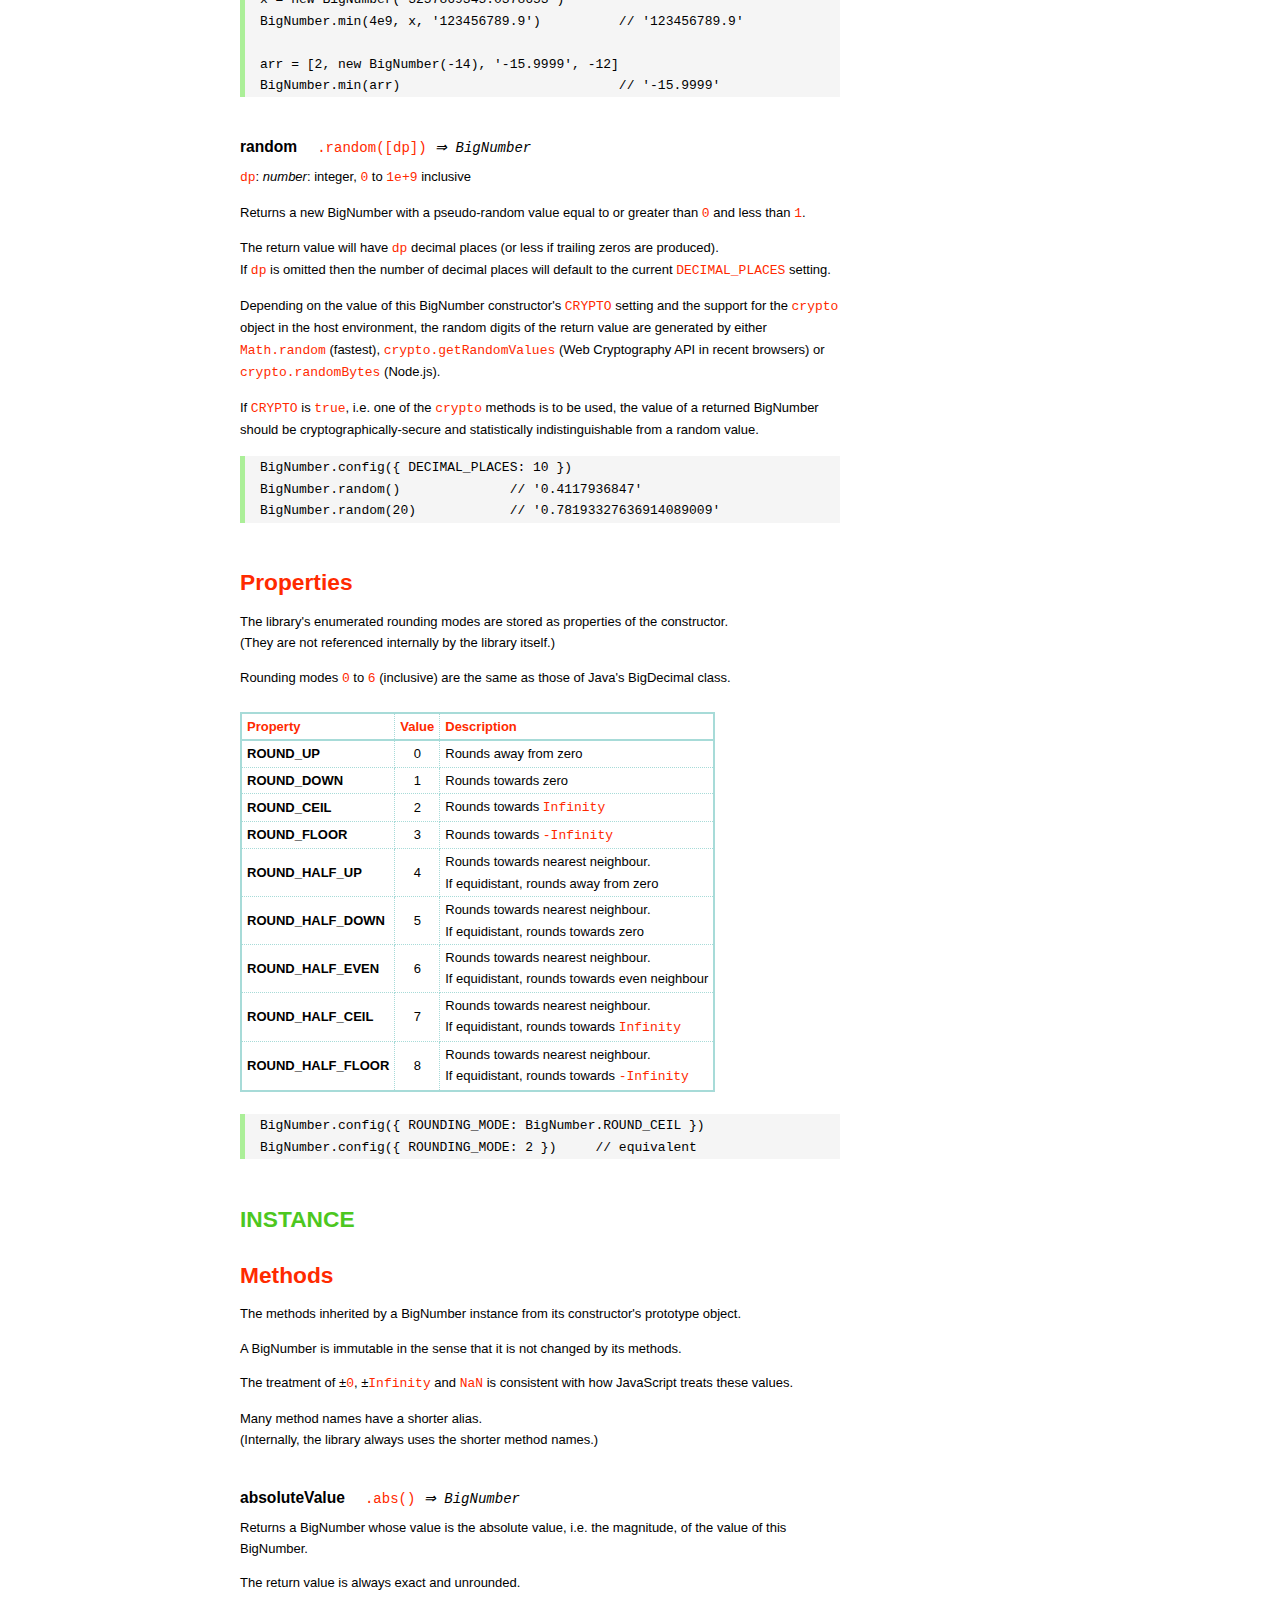
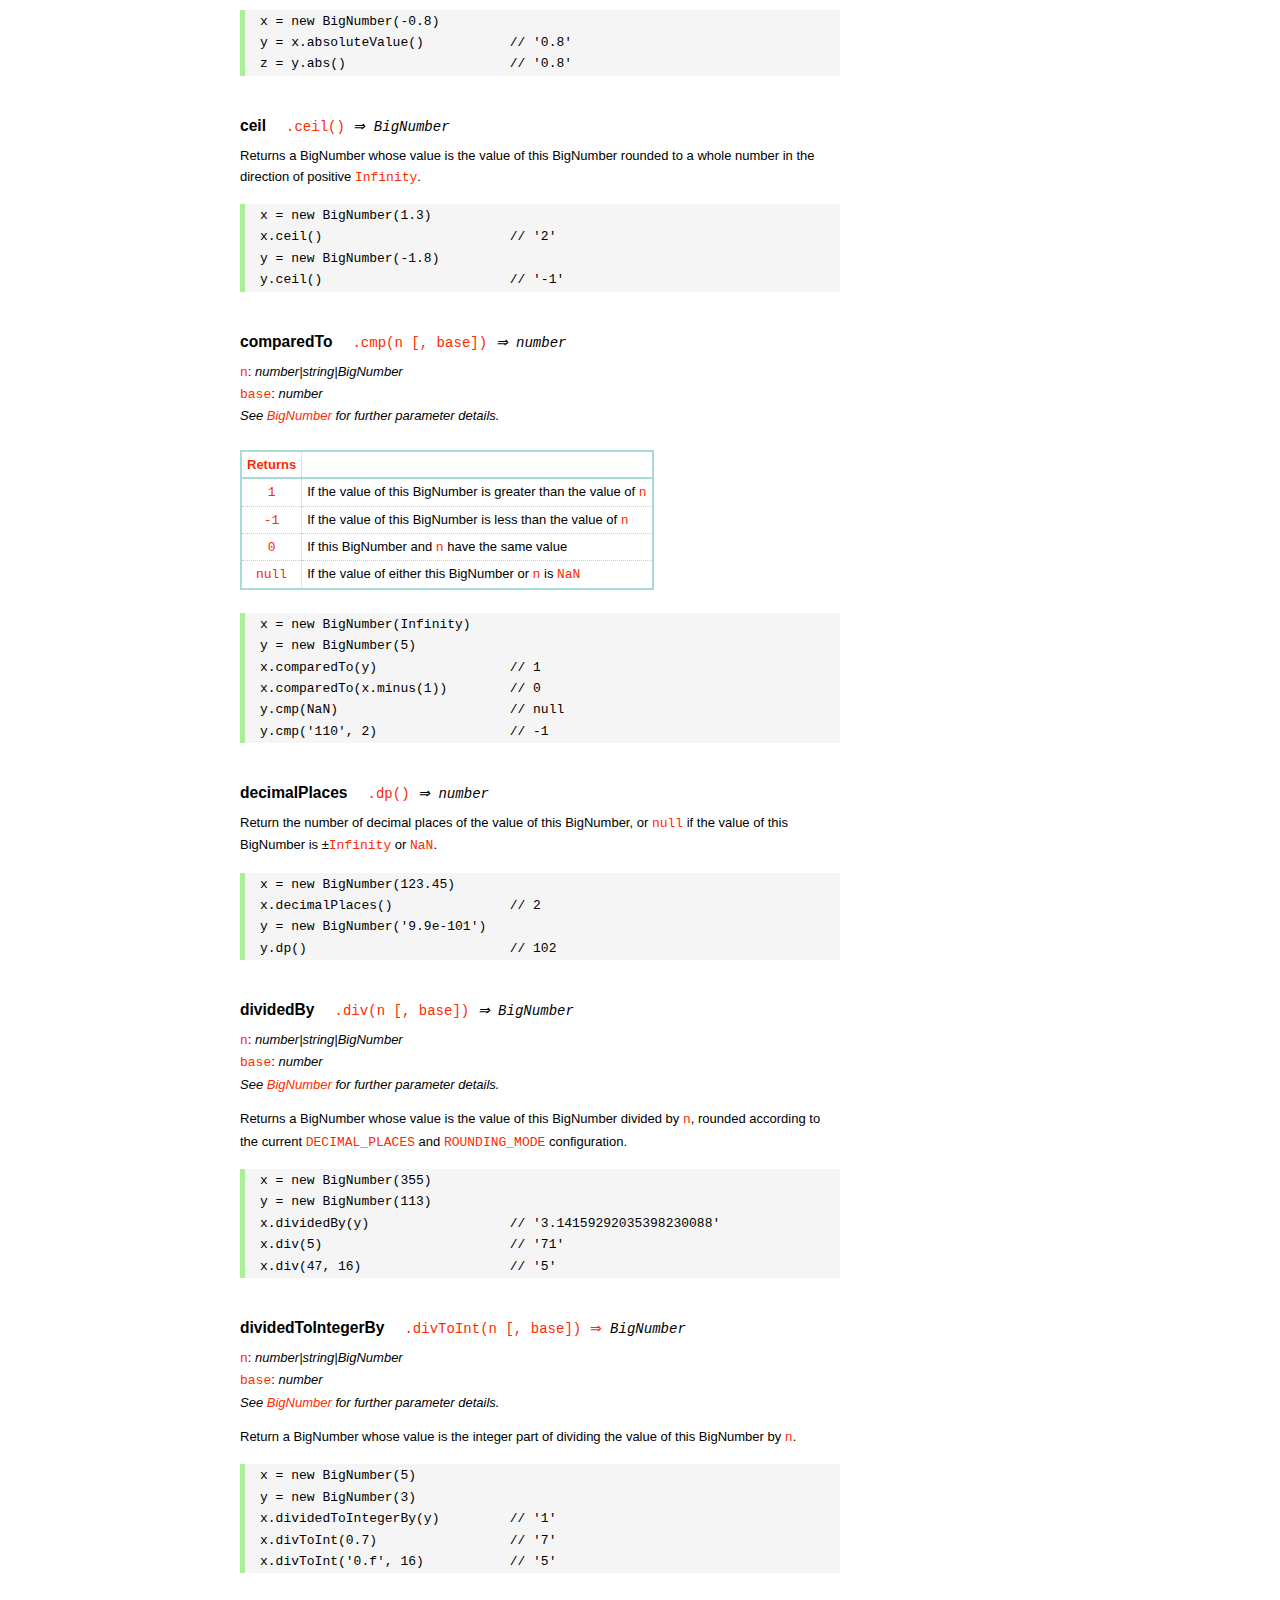
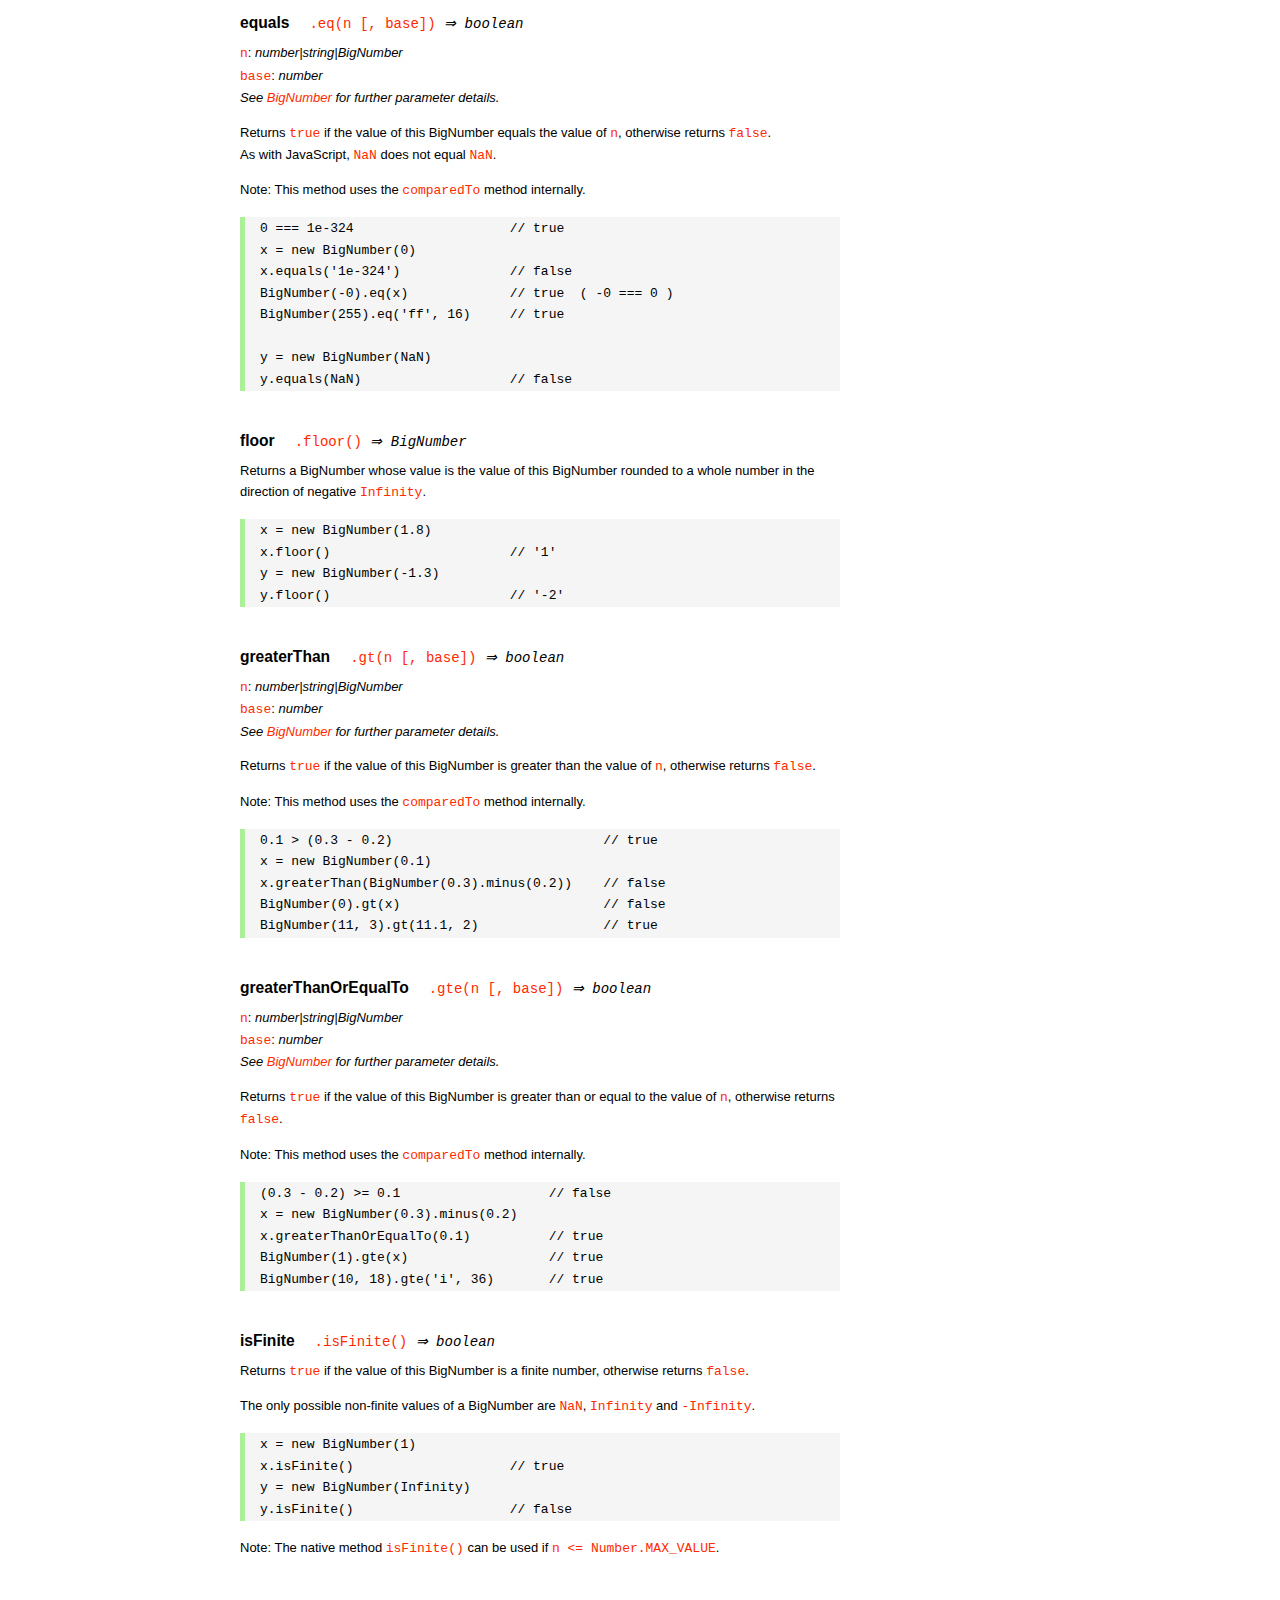
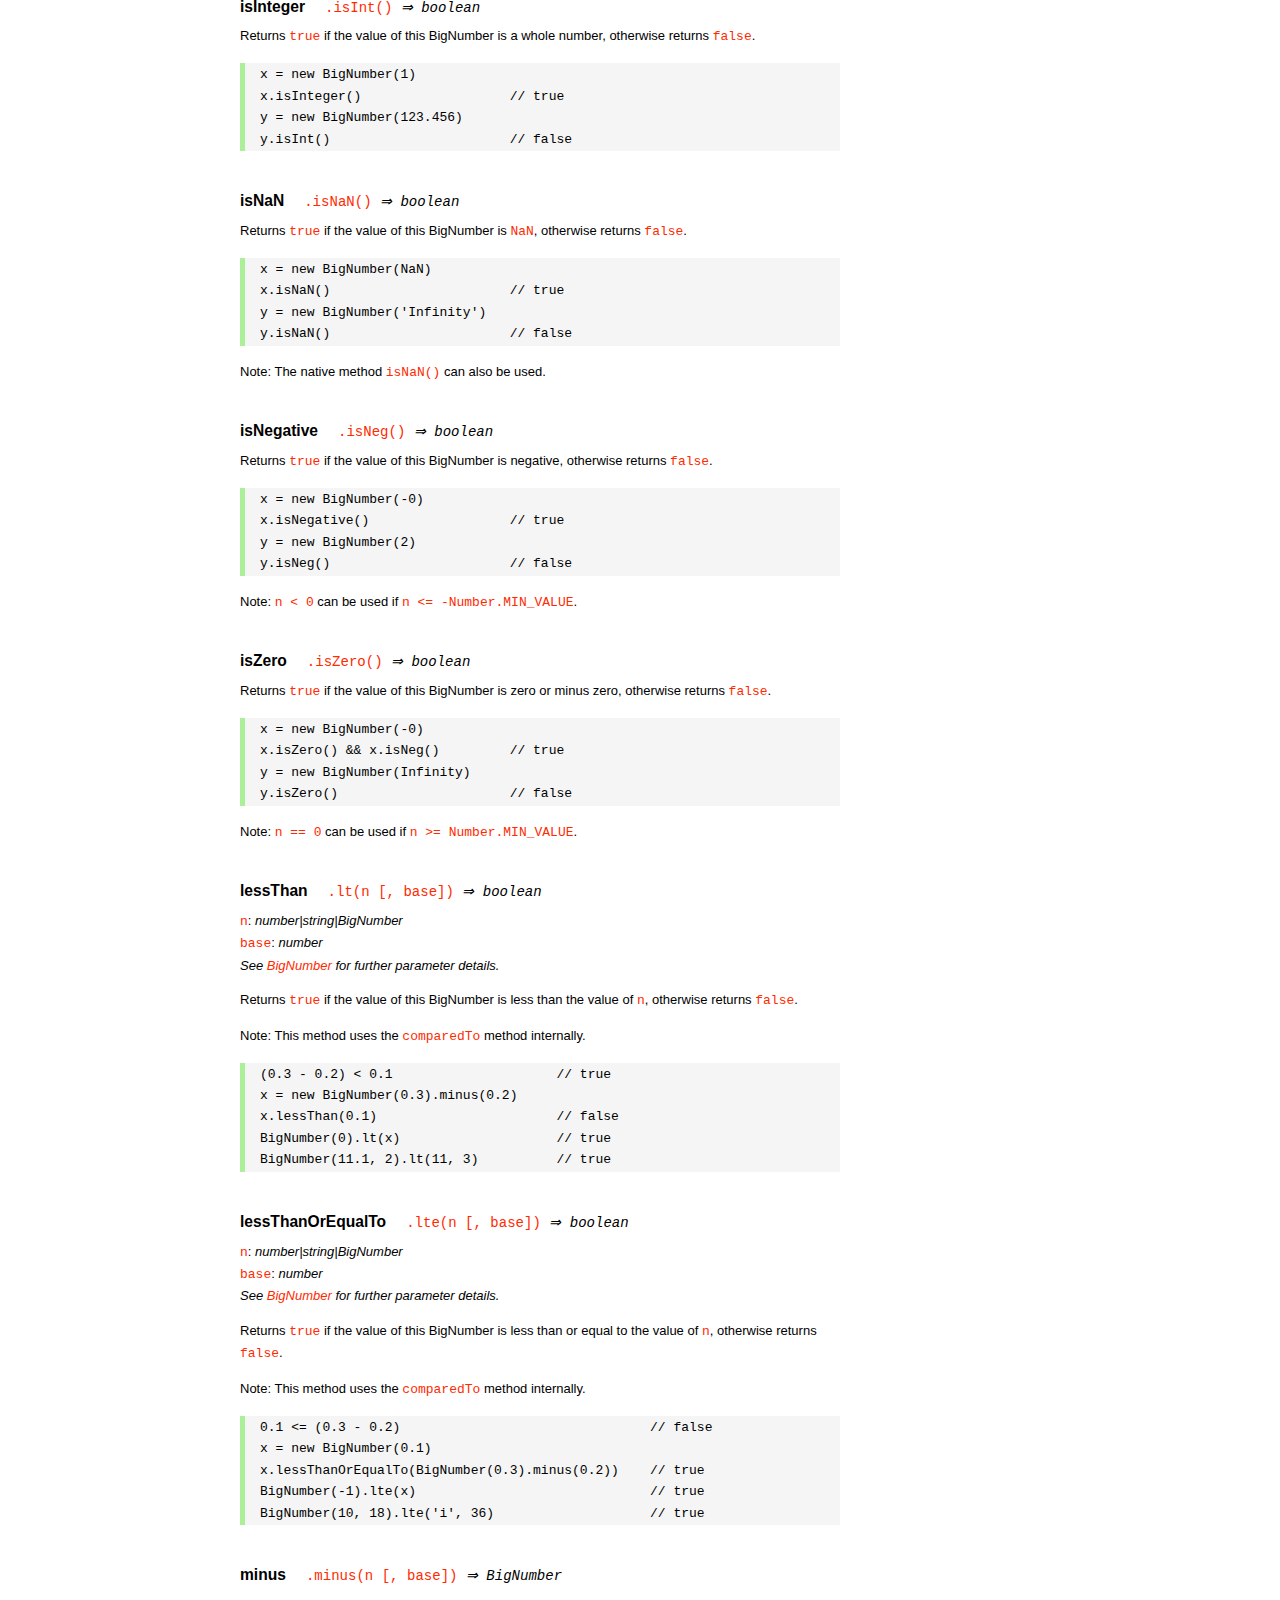
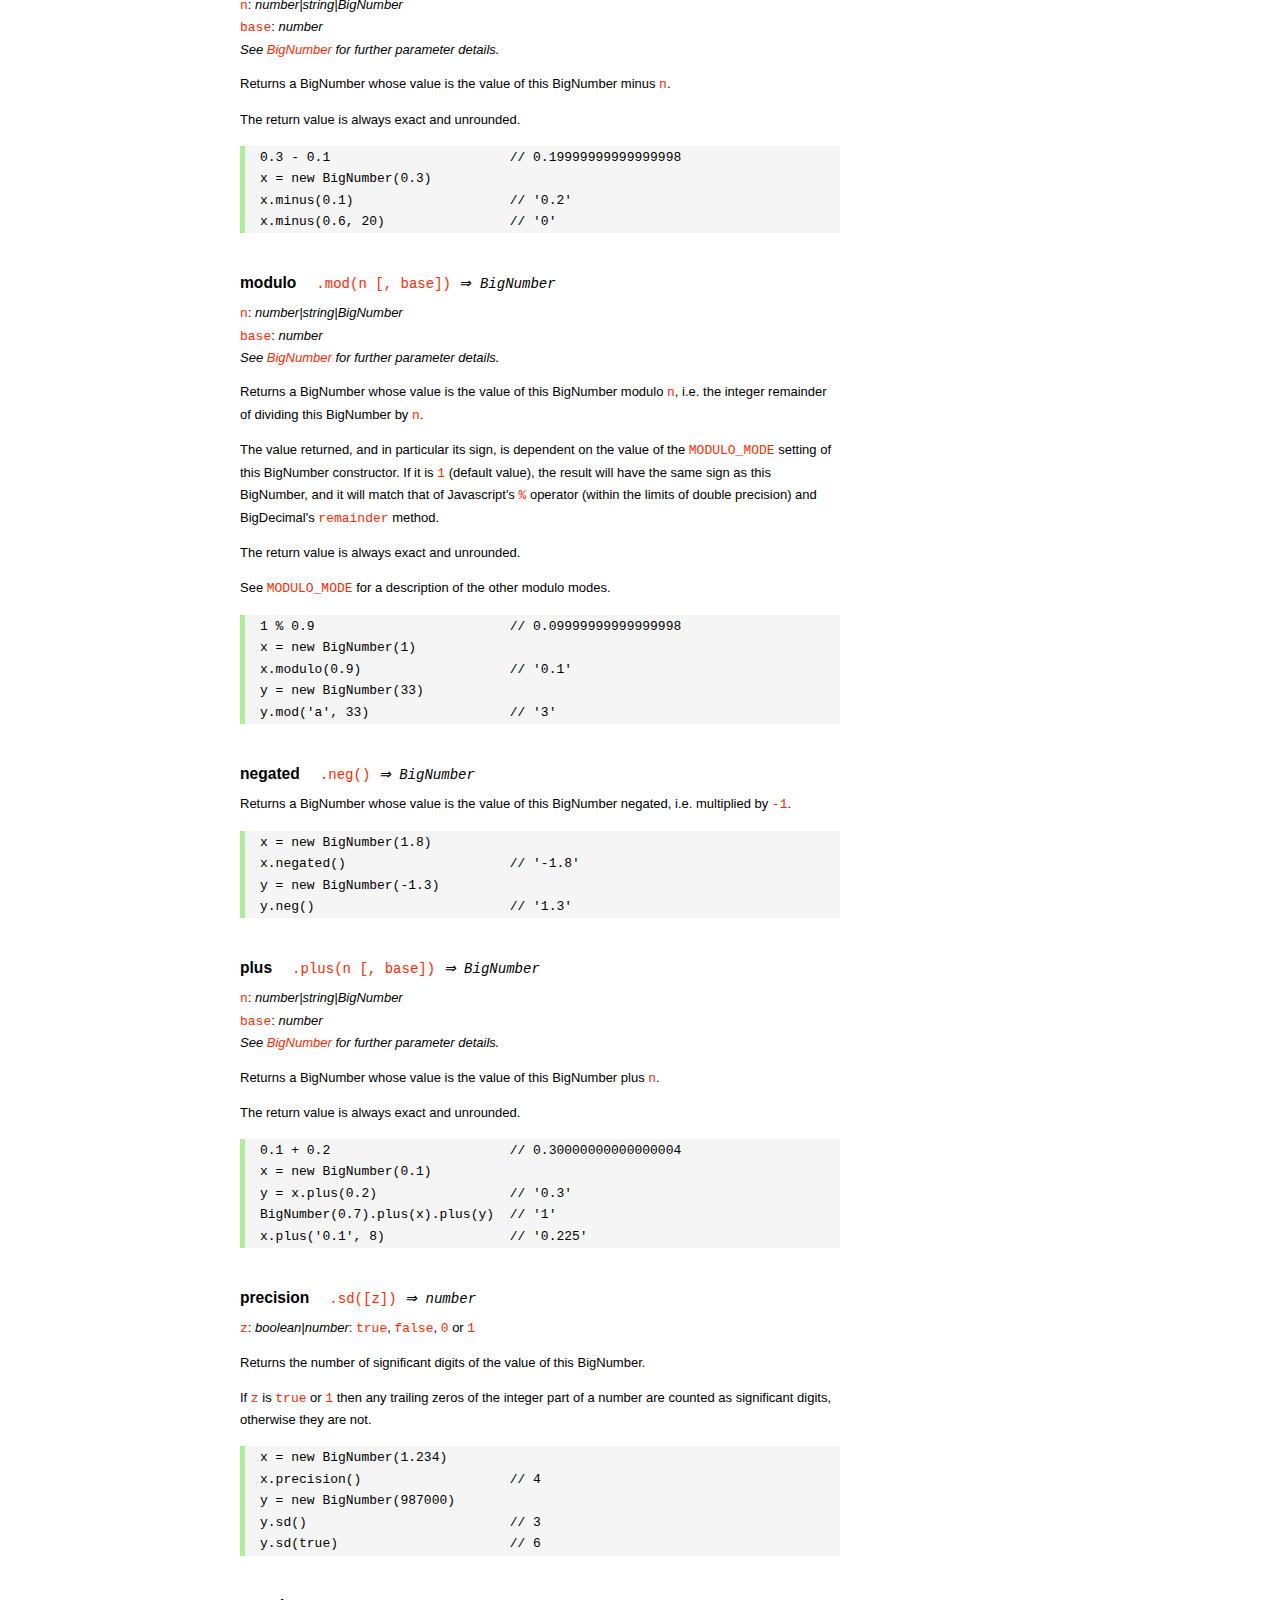
<file: node_modules/mysql/node_modules/bignumber.js/doc/API.html>
<!DOCTYPE HTML>
<html>
<head>
<meta charset="utf-8">
<meta http-equiv="X-UA-Compatible" content="IE=edge">
<meta name="Author" content="M Mclaughlin">
<title>bignumber.js API</title>
<style>
html{font-size:100%}
body{background:#fff;font-family:"Helvetica Neue",Helvetica,Arial,sans-serif;font-size:13px;
  line-height:1.65em;min-height:100%;margin:0}
body,i{color:#000}
.nav{background:#fff;position:fixed;top:0;bottom:0;left:0;width:200px;overflow-y:auto;
  padding:15px 0 30px 15px}
div.container{width:600px;margin:50px 0 50px 240px}
p{margin:0 0 1em;width:600px}
pre,ul{margin:1em 0}
h1,h2,h3,h4,h5{margin:0;padding:1.5em 0 0}
h1,h2{padding:.75em 0}
h1{font:400 3em Verdana,sans-serif;color:#000;margin-bottom:1em}
h2{font-size:2.25em;color:#ff2a00}
h3{font-size:1.75em;color:#4dc71f}
h4{font-size:1.75em;color:#ff2a00;padding-bottom:.75em}
h5{font-size:1.2em;margin-bottom:.4em}
h6{font-size:1.1em;margin-bottom:0.8em;padding:0.5em 0}
dd{padding-top:.35em}
dt{padding-top:.5em}
b{font-weight:700}
dt b{font-size:1.3em}
a,a:visited{color:#ff2a00;text-decoration:none}
a:active,a:hover{outline:0;text-decoration:underline}
.nav a,.nav b,.nav a:visited{display:block;color:#ff2a00;font-weight:700; margin-top:15px}
.nav b{color:#4dc71f;margin-top:20px;cursor:default;width:auto}
ul{list-style-type:none;padding:0 0 0 20px}
.nav ul{line-height:14px;padding-left:0;margin:5px 0 0}
.nav ul a,.nav ul a:visited,span{display:inline;color:#000;font-family:Verdana,Geneva,sans-serif;
  font-size:11px;font-weight:400;margin:0}
.inset,ul.inset{margin-left:20px}
.inset{font-size:.9em}
.nav li{width:auto;margin:0 0 3px}
.alias{font-style:italic;margin-left:20px}
table{border-collapse:collapse;border-spacing:0;border:2px solid #a7dbd8;margin:1.75em 0;padding:0}
td,th{text-align:left;margin:0;padding:2px 5px;border:1px dotted #a7dbd8}
th{border-top:2px solid #a7dbd8;border-bottom:2px solid #a7dbd8;color:#ff2a00}
code,pre{font-family:Consolas, monaco, monospace;font-weight:400}
pre{background:#f5f5f5;white-space:pre-wrap;word-wrap:break-word;border-left:5px solid #abef98;
  padding:1px 0 1px 15px;margin:1.2em 0}
code,.nav-title{color:#ff2a00}
.end{margin-bottom:25px}
.centre{text-align:center}
.error-table{font-size:13px;width:100%}
#faq{margin:3em 0 0}
li span{float:right;margin-right:10px;color:#c0c0c0}
#js{font:inherit;color:#4dc71f}
</style>
</head>
<body>

  <div class="nav">

    <a class='nav-title' href="#">API</a>

    <b> CONSTRUCTOR </b>
    <ul>
      <li><a href="#bignumber">BigNumber</a></li>
    </ul>

    <a href="#methods">Methods</a>
    <ul>
      <li><a href="#another">another</a></li>
      <li><a href="#config" >config</a></li>
      <li>
        <ul class="inset">
          <li><a href="#decimal-places">DECIMAL_PLACES</a></li>
          <li><a href="#rounding-mode" >ROUNDING_MODE</a></li>
          <li><a href="#exponential-at">EXPONENTIAL_AT</a></li>
          <li><a href="#range"         >RANGE</a></li>
          <li><a href="#errors"        >ERRORS</a></li>
          <li><a href="#crypto"        >CRYPTO</a></li>
          <li><a href="#modulo-mode"   >MODULO_MODE</a></li>
          <li><a href="#pow-precision" >POW_PRECISION</a></li>
          <li><a href="#format"        >FORMAT</a></li>
        </ul>
      </li>
      <li><a href="#max"   >max</a></li>
      <li><a href="#min"   >min</a></li>
      <li><a href="#random">random</a></li>
    </ul>

    <a href="#constructor-properties">Properties</a>
    <ul>
      <li><a href="#round-up"        >ROUND_UP</a></li>
      <li><a href="#round-down"      >ROUND_DOWN</a></li>
      <li><a href="#round-ceil"      >ROUND_CEIL</a></li>
      <li><a href="#round-floor"     >ROUND_FLOOR</a></li>
      <li><a href="#round-half-up"   >ROUND_HALF_UP</a></li>
      <li><a href="#round-half-down" >ROUND_HALF_DOWN</a></li>
      <li><a href="#round-half-even" >ROUND_HALF_EVEN</a></li>
      <li><a href="#round-half-ceil" >ROUND_HALF_CEIL</a></li>
      <li><a href="#round-half-floor">ROUND_HALF_FLOOR</a></li>
    </ul>

    <b> INSTANCE </b>

    <a href="#prototype-methods">Methods</a>
    <ul>
      <li><a href="#abs"    >absoluteValue       </a><span>abs</span>     </li>
      <li><a href="#ceil"   >ceil                </a>                     </li>
      <li><a href="#cmp"    >comparedTo          </a><span>cmp</span>     </li>
      <li><a href="#dp"     >decimalPlaces       </a><span>dp</span>      </li>
      <li><a href="#div"    >dividedBy           </a><span>div</span>     </li>
      <li><a href="#divInt" >dividedToIntegerBy  </a><span>divToInt</span></li>
      <li><a href="#eq"     >equals              </a><span>eq</span>      </li>
      <li><a href="#floor"  >floor               </a>                     </li>
      <li><a href="#gt"     >greaterThan         </a><span>gt</span>      </li>
      <li><a href="#gte"    >greaterThanOrEqualTo</a><span>gte</span>     </li>
      <li><a href="#isF"    >isFinite            </a>                     </li>
      <li><a href="#isInt"  >isInteger           </a><span>isInt</span>   </li>
      <li><a href="#isNaN"  >isNaN               </a>                     </li>
      <li><a href="#isNeg"  >isNegative          </a><span>isNeg</span>   </li>
      <li><a href="#isZ"    >isZero              </a>                     </li>
      <li><a href="#lt"     >lessThan            </a><span>lt</span>      </li>
      <li><a href="#lte"    >lessThanOrEqualTo   </a><span>lte</span>     </li>
      <li><a href="#minus"  >minus               </a><span>sub</span>     </li>
      <li><a href="#mod"    >modulo              </a><span>mod</span>     </li>
      <li><a href="#neg"    >negated             </a><span>neg</span>     </li>
      <li><a href="#plus"   >plus                </a><span>add</span>     </li>
      <li><a href="#sd"     >precision           </a><span>sd</span>      </li>
      <li><a href="#round"  >round               </a>                     </li>
      <li><a href="#shift"  >shift               </a>                     </li>
      <li><a href="#sqrt"   >squareRoot          </a><span>sqrt</span>    </li>
      <li><a href="#times"  >times               </a><span>mul</span>     </li>
      <li><a href="#toD"    >toDigits            </a>                     </li>
      <li><a href="#toE"    >toExponential       </a>                     </li>
      <li><a href="#toFix"  >toFixed             </a>                     </li>
      <li><a href="#toFor"  >toFormat            </a>                     </li>
      <li><a href="#toFr"   >toFraction          </a>                     </li>
      <li><a href="#toJSON" >toJSON              </a>                     </li>
      <li><a href="#toN"    >toNumber            </a>                     </li>
      <li><a href="#pow"    >toPower             </a><span>pow</span>     </li>
      <li><a href="#toP"    >toPrecision         </a>                     </li>
      <li><a href="#toS"    >toString            </a>                     </li>
      <li><a href="#trunc"  >truncated           </a><span>trunc</span>   </li>
      <li><a href="#valueOf">valueOf             </a>                     </li>
    </ul>

    <a href="#instance-properties">Properties</a>
    <ul>
      <li><a href="#coefficient">c: coefficient</a></li>
      <li><a href="#exponent"   >e: exponent</a></li>
      <li><a href="#sign"       >s: sign</a></li>
      <li><a href="#isbig"      >isBigNumber</a></li>
    </ul>

    <a href="#zero-nan-infinity">Zero, NaN &amp; Infinity</a>
    <a href="#Errors">Errors</a>
    <a class='end' href="#faq">FAQ</a>

  </div>

  <div class="container">

    <h1>bignumber<span id='js'>.js</span></h1>

    <p>A JavaScript library for arbitrary-precision arithmetic.</p>
    <p><a href="https://github.com/MikeMcl/bignumber.js">Hosted on GitHub</a>. </p>

    <h2>API</h2>

    <p>
      See the <a href='https://github.com/MikeMcl/bignumber.js'>README</a> on GitHub for a
      quick-start introduction.
    </p>
    <p>
      In all examples below, <code>var</code> and semicolons are not shown, and if a commented-out
      value is in quotes it means <code>toString</code> has been called on the preceding expression.
    </p>


    <h3>CONSTRUCTOR</h3>

    <h5 id="bignumber">
      BigNumber<code class='inset'>BigNumber(value [, base]) <i>&rArr; BigNumber</i></code>
    </h5>
    <dl>
      <dt><code>value</code></dt>
      <dd>
        <i>number|string|BigNumber</i>: see <a href='#range'>RANGE</a> for
        range.
      </dd>
      <dd>
        A numeric value.
      </dd>
      <dd>
        Legitimate values include &plusmn;<code>0</code>, &plusmn;<code>Infinity</code> and
        <code>NaN</code>.
      </dd>
      <dd>
        Values of type <em>number</em> with more than <code>15</code> significant digits are
        considered invalid (if <a href='#errors'><code>ERRORS</code></a> is true) as calling
        <code><a href='#toS'>toString</a></code> or <code><a href='#valueOf'>valueOf</a></code> on
        such numbers may not result in the intended value.
        <pre>console.log( 823456789123456.3 );    // 823456789123456.2</pre>
      </dd>
      <dd>
        There is no limit to the number of digits of a value of type <em>string</em> (other than
        that of JavaScript's maximum array size).
      </dd>
      <dd>
        Decimal string values may be in exponential, as well as normal (fixed-point) notation.
        Non-decimal values must be in normal notation.
      </dd>
      <dd>
        String values in hexadecimal literal form, e.g. <code>'0xff'</code>, are valid, as are
        string values with the octal and binary prefixs <code>'0o'</code> and <code>'0b'</code>.
        String values in octal literal form without the prefix will be interpreted as
        decimals, e.g. <code>'011'</code> is interpreted as 11, not 9.
      </dd>
      <dd>Values in any base may have fraction digits.</dd>
      <dd>
        For bases from <code>10</code> to <code>36</code>, lower and/or upper case letters can be
        used to represent values from <code>10</code> to <code>35</code>.
      </dd>
      <dd>
        For bases above 36, <code>a-z</code> represents values from <code>10</code> to
        <code>35</code>, <code>A-Z</code> from <code>36</code> to <code>61</code>, and
        <code>$</code> and <code>_</code> represent <code>62</code> and <code>63</code> respectively
        <i>(this can be changed by editing the <code>ALPHABET</code> variable near the top of the
        source file)</i>.
      </dd>
    </dl>
    <dl>
      <dt><code>base</code></dt>
      <dd>
        <i>number</i>: integer, <code>2</code> to <code>64</code> inclusive
      </dd>
      <dd>The base of <code>value</code>.</dd>
      <dd>
        If <code>base</code> is omitted, or is <code>null</code> or <code>undefined</code>, base
        <code>10</code> is assumed.
      </dd>
    </dl>
    <br />
    <p>Returns a new instance of a BigNumber object.</p>
    <p>
      If a base is specified, the value is rounded according to
      the current <a href='#decimal-places'><code>DECIMAL_PLACES</code></a> and
      <a href='#rounding-mode'><code>ROUNDING_MODE</code></a> configuration.
    </p>
    <p>
      See <a href='#Errors'>Errors</a> for the treatment of an invalid <code>value</code> or
      <code>base</code>.
    </p>
    <pre>
x = new BigNumber(9)                       // '9'
y = new BigNumber(x)                       // '9'

// 'new' is optional if ERRORS is false
BigNumber(435.345)                         // '435.345'

new BigNumber('5032485723458348569331745.33434346346912144534543')
new BigNumber('4.321e+4')                  // '43210'
new BigNumber('-735.0918e-430')            // '-7.350918e-428'
new BigNumber(Infinity)                    // 'Infinity'
new BigNumber(NaN)                         // 'NaN'
new BigNumber('.5')                        // '0.5'
new BigNumber('+2')                        // '2'
new BigNumber(-10110100.1, 2)              // '-180.5'
new BigNumber(-0b10110100.1)               // '-180.5'
new BigNumber('123412421.234324', 5)       // '607236.557696'
new BigNumber('ff.8', 16)                  // '255.5'
new BigNumber('0xff.8')                    // '255.5'</pre>
    <p>
      The following throws <code>'not a base 2 number'</code> if
      <a href='#errors'><code>ERRORS</code></a> is true, otherwise it returns a BigNumber with value
      <code>NaN</code>.
    </p>
    <pre>new BigNumber(9, 2)</pre>
    <p>
      The following throws <code>'number type has more than 15 significant digits'</code> if
      <a href='#errors'><code>ERRORS</code></a> is true, otherwise it returns a BigNumber with value
      <code>96517860459076820</code>.
    </p>
    <pre>new BigNumber(96517860459076817.4395)</pre>
    <p>
      The following throws <code>'not a number'</code> if <a href='#errors'><code>ERRORS</code></a>
      is true, otherwise it returns a BigNumber with value <code>NaN</code>.
    </p>
    <pre>new BigNumber('blurgh')</pre>
    <p>
      A value is only rounded by the constructor if a base is specified.
    </p>
    <pre>BigNumber.config({ DECIMAL_PLACES: 5 })
new BigNumber(1.23456789)                  // '1.23456789'
new BigNumber(1.23456789, 10)              // '1.23457'</pre>



    <h4 id="methods">Methods</h4>
     <p>The static methods of a BigNumber constructor.</p>




    <h5 id="another">
       another<code class='inset'>.another([obj]) <i>&rArr; BigNumber constructor</i></code>
    </h5>
    <p><code>obj</code>: <i>object</i></p>
    <p>
      Returns a new independent BigNumber constructor with configuration as described by
      <code>obj</code> (see <a href='#config'><code>config</code></a>), or with the default
      configuration if <code>obj</code> is <code>null</code> or <code>undefined</code>.
    </p>
    <pre>BigNumber.config({ DECIMAL_PLACES: 5 })
BN = BigNumber.another({ DECIMAL_PLACES: 9 })

x = new BigNumber(1)
y = new BN(1)

x.div(3)                        // 0.33333
y.div(3)                        // 0.333333333

// BN = BigNumber.another({ DECIMAL_PLACES: 9 }) is equivalent to:
BN = BigNumber.another()
BN.config({ DECIMAL_PLACES: 9 })</pre>



    <h5 id="config">config<code class='inset'>set([obj]) <i>&rArr; object</i></code></h5>
    <p>
      <code>obj</code>: <i>object</i>: an object that contains some or all of the following
      properties.
    </p>
    <p>Configures the settings for this particular BigNumber constructor.</p>
    <p><i>Note: the configuration can also be supplied as an argument list, see below.</i></p>
    <dl class='inset'>
      <dt id="decimal-places"><code><b>DECIMAL_PLACES</b></code></dt>
      <dd>
        <i>number</i>: integer, <code>0</code> to <code>1e+9</code> inclusive<br />
        Default value: <code>20</code>
      </dd>
      <dd>
        The <u>maximum</u> number of decimal places of the results of operations involving
        division, i.e. division, square root and base conversion operations, and power
        operations with negative exponents.<br />
      </dd>
      <dd>
      <pre>BigNumber.config({ DECIMAL_PLACES: 5 })
BigNumber.set({ DECIMAL_PLACES: 5 })    // equivalent
BigNumber.config(5)    // equivalent</pre>
      </dd>



      <dt id="rounding-mode"><code><b>ROUNDING_MODE</b></code></dt>
      <dd>
        <i>number</i>: integer, <code>0</code> to <code>8</code> inclusive<br />
        Default value: <code>4</code> <a href="#round-half-up">(<code>ROUND_HALF_UP</code>)</a>
      </dd>
      <dd>
        The rounding mode used in the above operations and the default rounding mode of
        <a href='#round'><code>round</code></a>,
        <a href='#toE'><code>toExponential</code></a>,
        <a href='#toFix'><code>toFixed</code></a>,
        <a href='#toFor'><code>toFormat</code></a> and
        <a href='#toP'><code>toPrecision</code></a>.
      </dd>
      <dd>The modes are available as enumerated properties of the BigNumber constructor.</dd>
       <dd>
      <pre>BigNumber.config({ ROUNDING_MODE: 0 })
BigNumber.config(null, BigNumber.ROUND_UP)    // equivalent</pre>
        </dd>



      <dt id="exponential-at"><code><b>EXPONENTIAL_AT</b></code></dt>
      <dd>
        <i>number</i>: integer, magnitude <code>0</code> to <code>1e+9</code> inclusive, or
        <br />
        <i>number</i>[]: [ integer <code>-1e+9</code> to <code>0</code> inclusive, integer
        <code>0</code> to <code>1e+9</code> inclusive ]<br />
        Default value: <code>[-7, 20]</code>
      </dd>
      <dd>
        The exponent value(s) at which <code>toString</code> returns exponential notation.
      </dd>
      <dd>
        If a single number is assigned, the value is the exponent magnitude.<br />
        If an array of two numbers is assigned then the first number is the negative exponent
        value at and beneath which exponential notation is used, and the second number is the
        positive exponent value at and above which the same.
      </dd>
      <dd>
        For example, to emulate JavaScript numbers in terms of the exponent values at which they
        begin to use exponential notation, use <code>[-7, 20]</code>.
      </dd>
      <dd>
      <pre>BigNumber.config({ EXPONENTIAL_AT: 2 })
new BigNumber(12.3)         // '12.3'        e is only 1
new BigNumber(123)          // '1.23e+2'
new BigNumber(0.123)        // '0.123'       e is only -1
new BigNumber(0.0123)       // '1.23e-2'

BigNumber.config({ EXPONENTIAL_AT: [-7, 20] })
new BigNumber(123456789)    // '123456789'   e is only 8
new BigNumber(0.000000123)  // '1.23e-7'

// Almost never return exponential notation:
BigNumber.config({ EXPONENTIAL_AT: 1e+9 })

// Always return exponential notation:
BigNumber.config({ EXPONENTIAL_AT: 0 })</pre>
      </dd>
      <dd>
        Regardless of the value of <code>EXPONENTIAL_AT</code>, the <code>toFixed</code> method
        will always return a value in normal notation and the <code>toExponential</code> method
        will always return a value in exponential form.
      </dd>
      <dd>
        Calling <code>toString</code> with a base argument, e.g. <code>toString(10)</code>, will
        also always return normal notation.
      </dd>



      <dt id="range"><code><b>RANGE</b></code></dt>
      <dd>
        <i>number</i>: integer, magnitude <code>1</code> to <code>1e+9</code> inclusive, or
        <br />
        <i>number</i>[]: [ integer <code>-1e+9</code> to <code>-1</code> inclusive, integer
        <code>1</code> to <code>1e+9</code> inclusive ]<br />
        Default value: <code>[-1e+9, 1e+9]</code>
      </dd>
      <dd>
        The exponent value(s) beyond which overflow to <code>Infinity</code> and underflow to
        zero occurs.
      </dd>
      <dd>
        If a single number is assigned, it is the maximum exponent magnitude: values wth a
        positive exponent of greater magnitude become <code>Infinity</code> and those with a
        negative exponent of greater magnitude become zero.
      <dd>
        If an array of two numbers is assigned then the first number is the negative exponent
        limit and the second number is the positive exponent limit.
      </dd>
      <dd>
        For example, to emulate JavaScript numbers in terms of the exponent values at which they
        become zero and <code>Infinity</code>, use <code>[-324, 308]</code>.
      </dd>
      <dd>
      <pre>BigNumber.config({ RANGE: 500 })
BigNumber.config().RANGE     // [ -500, 500 ]
new BigNumber('9.999e499')   // '9.999e+499'
new BigNumber('1e500')       // 'Infinity'
new BigNumber('1e-499')      // '1e-499'
new BigNumber('1e-500')      // '0'

BigNumber.config({ RANGE: [-3, 4] })
new BigNumber(99999)         // '99999'      e is only 4
new BigNumber(100000)        // 'Infinity'   e is 5
new BigNumber(0.001)         // '0.01'       e is only -3
new BigNumber(0.0001)        // '0'          e is -4</pre>
      </dd>
      <dd>
        The largest possible magnitude of a finite BigNumber is
        <code>9.999...e+1000000000</code>.<br />
        The smallest possible magnitude of a non-zero BigNumber is <code>1e-1000000000</code>.
      </dd>



      <dt id="errors"><code><b>ERRORS</b></code></dt>
      <dd>
        <i>boolean|number</i>: <code>true</code>, <code>false</code>, <code>0</code> or
        <code>1</code>.<br />
        Default value: <code>true</code>
      </dd>
      <dd>
        The value that determines whether BigNumber Errors are thrown.<br />
        If <code>ERRORS</code> is false, no errors will be thrown.
      </dd>
      <dd>See <a href='#Errors'>Errors</a>.</dd>
      <dd><pre>BigNumber.config({ ERRORS: false })</pre></dd>



      <dt id="crypto"><code><b>CRYPTO</b></code></dt>
      <dd>
        <i>boolean|number</i>: <code>true</code>, <code>false</code>, <code>0</code> or
        <code>1</code>.<br />
        Default value: <code>false</code>
      </dd>
      <dd>
        The value that determines whether cryptographically-secure pseudo-random number
        generation is used.
      </dd>
      <dd>
        If <code>CRYPTO</code> is set to <code>true</code> then the
        <a href='#random'><code>random</code></a> method will generate random digits using
        <code>crypto.getRandomValues</code> in browsers that support it, or
        <code>crypto.randomBytes</code> if using a version of Node.js that supports it.
      </dd>
      <dd>
        If neither function is supported by the host environment then attempting to set
        <code>CRYPTO</code> to <code>true</code> will fail, and if <code>ERRORS</code>
        is <code>true</code> an exception will be thrown.
      </dd>
      <dd>
        If <code>CRYPTO</code> is <code>false</code> then the source of randomness used will be
        <code>Math.random</code> (which is assumed to generate at least <code>30</code> bits of
        randomness).
      </dd>
      <dd>See <a href='#random'><code>random</code></a>.</dd>
      <dd>
      <pre>BigNumber.config({ CRYPTO: true })
BigNumber.config().CRYPTO       // true
BigNumber.random()              // 0.54340758610486147524</pre>
      </dd>



      <dt id="modulo-mode"><code><b>MODULO_MODE</b></code></dt>
      <dd>
        <i>number</i>: integer, <code>0</code> to <code>9</code> inclusive<br />
        Default value: <code>1</code> (<a href="#round-down"><code>ROUND_DOWN</code></a>)
      </dd>
      <dd>The modulo mode used when calculating the modulus: <code>a mod n</code>.</dd>
      <dd>
        The quotient, <code>q = a / n</code>, is calculated according to the
        <a href='#rounding-mode'><code>ROUNDING_MODE</code></a> that corresponds to the chosen
        <code>MODULO_MODE</code>.
      </dd>
      <dd>The remainder, <code>r</code>, is calculated as: <code>r = a - n * q</code>.</dd>
      <dd>
        The modes that are most commonly used for the modulus/remainder operation are shown in
        the following table. Although the other rounding modes can be used, they may not give
        useful results.
      </dd>
      <dd>
        <table>
          <tr><th>Property</th><th>Value</th><th>Description</th></tr>
          <tr>
            <td><b>ROUND_UP</b></td><td class='centre'>0</td>
            <td>
              The remainder is positive if the dividend is negative, otherwise it is negative.
            </td>
          </tr>
          <tr>
            <td><b>ROUND_DOWN</b></td><td class='centre'>1</td>
            <td>
              The remainder has the same sign as the dividend.<br />
              This uses 'truncating division' and matches the behaviour of JavaScript's
              remainder operator <code>%</code>.
            </td>
          </tr>
          <tr>
            <td><b>ROUND_FLOOR</b></td><td class='centre'>3</td>
            <td>
              The remainder has the same sign as the divisor.<br />
              This matches Python's <code>%</code> operator.
            </td>
          </tr>
          <tr>
            <td><b>ROUND_HALF_EVEN</b></td><td class='centre'>6</td>
            <td>The <i>IEEE 754</i> remainder function.</td>
          </tr>
           <tr>
             <td><b>EUCLID</b></td><td class='centre'>9</td>
             <td>
               The remainder is always positive. Euclidian division: <br />
               <code>q = sign(n) * floor(a / abs(n))</code>
             </td>
           </tr>
        </table>
      </dd>
      <dd>
        The rounding/modulo modes are available as enumerated properties of the BigNumber
        constructor.
      </dd>
      <dd>See <a href='#mod'><code>modulo</code></a>.</dd>
      <dd>
        <pre>BigNumber.config({ MODULO_MODE: BigNumber.EUCLID })
BigNumber.config({ MODULO_MODE: 9 })          // equivalent</pre>
      </dd>



      <dt id="pow-precision"><code><b>POW_PRECISION</b></code></dt>
      <dd>
        <i>number</i>: integer, <code>0</code> to <code>1e+9</code> inclusive.<br />
        Default value: <code>0</code>
      </dd>
      <dd>
        The <i>maximum</i> number of significant digits of the result of the power operation
        (unless a modulus is specified).
      </dd>
      <dd>If set to <code>0</code>, the number of signifcant digits will not be limited.</dd>
      <dd>See <a href='#pow'><code>toPower</code></a>.</dd>
      <dd><pre>BigNumber.config({ POW_PRECISION: 100 })</pre></dd>



      <dt id="format"><code><b>FORMAT</b></code></dt>
      <dd><i>object</i></dd>
      <dd>
        The <code>FORMAT</code> object configures the format of the string returned by the
        <a href='#toFor'><code>toFormat</code></a> method.
      </dd>
      <dd>
        The example below shows the properties of the <code>FORMAT</code> object that are
        recognised, and their default values.
      </dd>
      <dd>
         Unlike the other configuration properties, the values of the properties of the
         <code>FORMAT</code> object will not be checked for validity. The existing
         <code>FORMAT</code> object will simply be replaced by the object that is passed in.
         Note that all the properties shown below do not have to be included.
      </dd>
      <dd>See <a href='#toFor'><code>toFormat</code></a> for examples of usage.</dd>
      <dd>
      <pre>
BigNumber.config({
    FORMAT: {
        // the decimal separator
        decimalSeparator: '.',
        // the grouping separator of the integer part
        groupSeparator: ',',
        // the primary grouping size of the integer part
        groupSize: 3,
        // the secondary grouping size of the integer part
        secondaryGroupSize: 0,
        // the grouping separator of the fraction part
        fractionGroupSeparator: ' ',
        // the grouping size of the fraction part
        fractionGroupSize: 0
    }
});</pre>
      </dd>
    </dl>
    <br />
    <p>Returns an object with the above properties and their current values.</p>
    <p>
      If the value to be assigned to any of the above properties is <code>null</code> or
      <code>undefined</code> it is ignored.
    </p>
    <p>See <a href='#Errors'>Errors</a> for the treatment of invalid values.</p>
    <pre>
BigNumber.config({
    DECIMAL_PLACES: 40,
    ROUNDING_MODE: BigNumber.ROUND_HALF_CEIL,
    EXPONENTIAL_AT: [-10, 20],
    RANGE: [-500, 500],
    ERRORS: true,
    CRYPTO: true,
    MODULO_MODE: BigNumber.ROUND_FLOOR,
    POW_PRECISION: 80,
    FORMAT: {
        groupSize: 3,
        groupSeparator: ' ',
        decimalSeparator: ','
    }
});

// Alternatively but equivalently (excluding FORMAT):
BigNumber.config( 40, 7, [-10, 20], 500, 1, 1, 3, 80 )

obj = BigNumber.config();
obj.ERRORS       // true
obj.RANGE        // [-500, 500]</pre>



    <h5 id="max">
      max<code class='inset'>.max([arg1 [, arg2, ...]]) <i>&rArr; BigNumber</i></code>
    </h5>
    <p>
      <code>arg1</code>, <code>arg2</code>, ...: <i>number|string|BigNumber</i><br />
      <i>See <code><a href="#bignumber">BigNumber</a></code> for further parameter details.</i>
    </p>
    <p>
      Returns a BigNumber whose value is the maximum of <code>arg1</code>,
      <code>arg2</code>,... .
    </p>
    <p>The argument to this method can also be an array of values.</p>
    <p>The return value is always exact and unrounded.</p>
    <pre>x = new BigNumber('3257869345.0378653')
BigNumber.max(4e9, x, '123456789.9')          // '4000000000'

arr = [12, '13', new BigNumber(14)]
BigNumber.max(arr)                            // '14'</pre>



    <h5 id="min">
      min<code class='inset'>.min([arg1 [, arg2, ...]]) <i>&rArr; BigNumber</i></code>
    </h5>
    <p>
      <code>arg1</code>, <code>arg2</code>, ...: <i>number|string|BigNumber</i><br />
      <i>See <code><a href="#bignumber">BigNumber</a></code> for further parameter details.</i>
    </p>
    <p>
      Returns a BigNumber whose value is the minimum of <code>arg1</code>,
      <code>arg2</code>,... .
    </p>
    <p>The argument to this method can also be an array of values.</p>
    <p>The return value is always exact and unrounded.</p>
    <pre>x = new BigNumber('3257869345.0378653')
BigNumber.min(4e9, x, '123456789.9')          // '123456789.9'

arr = [2, new BigNumber(-14), '-15.9999', -12]
BigNumber.min(arr)                            // '-15.9999'</pre>



    <h5 id="random">
      random<code class='inset'>.random([dp]) <i>&rArr; BigNumber</i></code>
    </h5>
    <p><code>dp</code>: <i>number</i>: integer, <code>0</code> to <code>1e+9</code> inclusive</p>
    <p>
      Returns a new BigNumber with a pseudo-random value equal to or greater than <code>0</code> and
      less than <code>1</code>.
    </p>
    <p>
      The return value will have <code>dp</code> decimal places (or less if trailing zeros are
      produced).<br />
      If <code>dp</code> is omitted then the number of decimal places will default to the current
      <a href='#decimal-places'><code>DECIMAL_PLACES</code></a> setting.
    </p>
    <p>
      Depending on the value of this BigNumber constructor's
      <a href='#crypto'><code>CRYPTO</code></a> setting and the support for the
      <code>crypto</code> object in the host environment, the random digits of the return value are
      generated by either <code>Math.random</code> (fastest), <code>crypto.getRandomValues</code>
      (Web Cryptography API in recent browsers) or <code>crypto.randomBytes</code> (Node.js).
    </p>
    <p>
      If <a href='#crypto'><code>CRYPTO</code></a> is <code>true</code>, i.e. one of the
      <code>crypto</code> methods is to be used, the value of a returned BigNumber should be
      cryptographically-secure and statistically indistinguishable from a random value.
    </p>
    <pre>BigNumber.config({ DECIMAL_PLACES: 10 })
BigNumber.random()              // '0.4117936847'
BigNumber.random(20)            // '0.78193327636914089009'</pre>



    <h4 id="constructor-properties">Properties</h4>
    <p>
      The library's enumerated rounding modes are stored as properties of the constructor.<br />
      (They are not referenced internally by the library itself.)
    </p>
    <p>
      Rounding modes <code>0</code> to <code>6</code> (inclusive) are the same as those of Java's
      BigDecimal class.
    </p>
    <table>
      <tr>
        <th>Property</th>
        <th>Value</th>
        <th>Description</th>
      </tr>
      <tr>
        <td id="round-up"><b>ROUND_UP</b></td>
        <td class='centre'>0</td>
        <td>Rounds away from zero</td>
      </tr>
      <tr>
        <td id="round-down"><b>ROUND_DOWN</b></td>
        <td class='centre'>1</td>
        <td>Rounds towards zero</td>
      </tr>
      <tr>
        <td id="round-ceil"><b>ROUND_CEIL</b></td>
        <td class='centre'>2</td>
        <td>Rounds towards <code>Infinity</code></td>
      </tr>
      <tr>
        <td id="round-floor"><b>ROUND_FLOOR</b></td>
        <td class='centre'>3</td>
        <td>Rounds towards <code>-Infinity</code></td>
      </tr>
      <tr>
        <td id="round-half-up"><b>ROUND_HALF_UP</b></td>
        <td class='centre'>4</td>
        <td>
          Rounds towards nearest neighbour.<br />
          If equidistant, rounds away from zero
        </td>
      </tr>
      <tr>
        <td id="round-half-down"><b>ROUND_HALF_DOWN</b></td>
        <td class='centre'>5</td>
        <td>
          Rounds towards nearest neighbour.<br />
          If equidistant, rounds towards zero
        </td>
      </tr>
      <tr>
        <td id="round-half-even"><b>ROUND_HALF_EVEN</b></td>
        <td class='centre'>6</td>
        <td>
          Rounds towards nearest neighbour.<br />
          If equidistant, rounds towards even neighbour
        </td>
      </tr>
      <tr>
        <td id="round-half-ceil"><b>ROUND_HALF_CEIL</b></td>
        <td class='centre'>7</td>
        <td>
          Rounds towards nearest neighbour.<br />
          If equidistant, rounds towards <code>Infinity</code>
        </td>
      </tr>
      <tr>
        <td id="round-half-floor"><b>ROUND_HALF_FLOOR</b></td>
        <td class='centre'>8</td>
        <td>
          Rounds towards nearest neighbour.<br />
          If equidistant, rounds towards <code>-Infinity</code>
        </td>
      </tr>
    </table>
    <pre>
BigNumber.config({ ROUNDING_MODE: BigNumber.ROUND_CEIL })
BigNumber.config({ ROUNDING_MODE: 2 })     // equivalent</pre>


    <h3>INSTANCE</h3>

    <h4 id="prototype-methods">Methods</h4>
    <p>The methods inherited by a BigNumber instance from its constructor's prototype object.</p>
    <p>A BigNumber is immutable in the sense that it is not changed by its methods. </p>
    <p>
      The treatment of &plusmn;<code>0</code>, &plusmn;<code>Infinity</code> and <code>NaN</code> is
      consistent with how JavaScript treats these values.
    </p>
    <p>
      Many method names have a shorter alias.<br />
      (Internally, the library always uses the shorter method names.)
    </p>



    <h5 id="abs">absoluteValue<code class='inset'>.abs() <i>&rArr; BigNumber</i></code></h5>
    <p>
      Returns a BigNumber whose value is the absolute value, i.e. the magnitude, of the value of
      this BigNumber.
    </p>
    <p>The return value is always exact and unrounded.</p>
    <pre>
x = new BigNumber(-0.8)
y = x.absoluteValue()           // '0.8'
z = y.abs()                     // '0.8'</pre>



    <h5 id="ceil">ceil<code class='inset'>.ceil() <i>&rArr; BigNumber</i></code></h5>
    <p>
      Returns a BigNumber whose value is the value of this BigNumber rounded to
      a whole number in the direction of positive <code>Infinity</code>.
    </p>
    <pre>
x = new BigNumber(1.3)
x.ceil()                        // '2'
y = new BigNumber(-1.8)
y.ceil()                        // '-1'</pre>



    <h5 id="cmp">comparedTo<code class='inset'>.cmp(n [, base]) <i>&rArr; number</i></code></h5>
    <p>
      <code>n</code>: <i>number|string|BigNumber</i><br />
      <code>base</code>: <i>number</i><br />
      <i>See <a href="#bignumber">BigNumber</a> for further parameter details.</i>
    </p>
    <table>
      <tr><th>Returns</th><th>&nbsp;</th></tr>
      <tr>
        <td class='centre'><code>1</code></td>
        <td>If the value of this BigNumber is greater than the value of <code>n</code></td>
      </tr>
      <tr>
        <td class='centre'><code>-1</code></td>
        <td>If the value of this BigNumber is less than the value of <code>n</code></td>
      </tr>
      <tr>
        <td class='centre'><code>0</code></td>
        <td>If this BigNumber and <code>n</code> have the same value</td>
      </tr>
       <tr>
        <td class='centre'><code>null</code></td>
        <td>If the value of either this BigNumber or <code>n</code> is <code>NaN</code></td>
      </tr>
    </table>
    <pre>
x = new BigNumber(Infinity)
y = new BigNumber(5)
x.comparedTo(y)                 // 1
x.comparedTo(x.minus(1))        // 0
y.cmp(NaN)                      // null
y.cmp('110', 2)                 // -1</pre>



    <h5 id="dp">decimalPlaces<code class='inset'>.dp() <i>&rArr; number</i></code></h5>
    <p>
      Return the number of decimal places of the value of this BigNumber, or <code>null</code> if
      the value of this BigNumber is &plusmn;<code>Infinity</code> or <code>NaN</code>.
    </p>
    <pre>
x = new BigNumber(123.45)
x.decimalPlaces()               // 2
y = new BigNumber('9.9e-101')
y.dp()                          // 102</pre>



    <h5 id="div">dividedBy<code class='inset'>.div(n [, base]) <i>&rArr; BigNumber</i></code>
    </h5>
    <p>
      <code>n</code>: <i>number|string|BigNumber</i><br />
      <code>base</code>: <i>number</i><br />
      <i>See <a href="#bignumber">BigNumber</a> for further parameter details.</i>
    </p>
    <p>
      Returns a BigNumber whose value is the value of this BigNumber divided by
      <code>n</code>, rounded according to the current
      <a href='#decimal-places'><code>DECIMAL_PLACES</code></a> and
      <a href='#rounding-mode'><code>ROUNDING_MODE</code></a> configuration.
    </p>
    <pre>
x = new BigNumber(355)
y = new BigNumber(113)
x.dividedBy(y)                  // '3.14159292035398230088'
x.div(5)                        // '71'
x.div(47, 16)                   // '5'</pre>



    <h5 id="divInt">
      dividedToIntegerBy<code class='inset'>.divToInt(n [, base]) &rArr;
      <i>BigNumber</i></code>
    </h5>
    <p>
      <code>n</code>: <i>number|string|BigNumber</i><br />
      <code>base</code>: <i>number</i><br />
      <i>See <a href="#bignumber">BigNumber</a> for further parameter details.</i>
    </p>
    <p>
      Return a BigNumber whose value is the integer part of dividing the value of this BigNumber by
      <code>n</code>.
    </p>
    <pre>
x = new BigNumber(5)
y = new BigNumber(3)
x.dividedToIntegerBy(y)         // '1'
x.divToInt(0.7)                 // '7'
x.divToInt('0.f', 16)           // '5'</pre>



    <h5 id="eq">equals<code class='inset'>.eq(n [, base]) <i>&rArr; boolean</i></code></h5>
    <p>
      <code>n</code>: <i>number|string|BigNumber</i><br />
      <code>base</code>: <i>number</i><br />
      <i>See <a href="#bignumber">BigNumber</a> for further parameter details.</i>
    </p>
    <p>
      Returns <code>true</code> if the value of this BigNumber equals the value of <code>n</code>,
      otherwise returns <code>false</code>.<br />
      As with JavaScript, <code>NaN</code> does not equal <code>NaN</code>.
    </p>
    <p>Note: This method uses the <a href='#cmp'><code>comparedTo</code></a> method internally.</p>
    <pre>
0 === 1e-324                    // true
x = new BigNumber(0)
x.equals('1e-324')              // false
BigNumber(-0).eq(x)             // true  ( -0 === 0 )
BigNumber(255).eq('ff', 16)     // true

y = new BigNumber(NaN)
y.equals(NaN)                   // false</pre>



    <h5 id="floor">floor<code class='inset'>.floor() <i>&rArr; BigNumber</i></code></h5>
    <p>
      Returns a BigNumber whose value is the value of this BigNumber rounded to a whole number in
      the direction of negative <code>Infinity</code>.
    </p>
    <pre>
x = new BigNumber(1.8)
x.floor()                       // '1'
y = new BigNumber(-1.3)
y.floor()                       // '-2'</pre>



    <h5 id="gt">greaterThan<code class='inset'>.gt(n [, base]) <i>&rArr; boolean</i></code></h5>
    <p>
      <code>n</code>: <i>number|string|BigNumber</i><br />
      <code>base</code>: <i>number</i><br />
      <i>See <a href="#bignumber">BigNumber</a> for further parameter details.</i>
    </p>
    <p>
      Returns <code>true</code> if the value of this BigNumber is greater than the value of
      <code>n</code>, otherwise returns <code>false</code>.
    </p>
    <p>Note: This method uses the <a href='#cmp'><code>comparedTo</code></a> method internally.</p>
    <pre>
0.1 &gt; (0.3 - 0.2)                           // true
x = new BigNumber(0.1)
x.greaterThan(BigNumber(0.3).minus(0.2))    // false
BigNumber(0).gt(x)                          // false
BigNumber(11, 3).gt(11.1, 2)                // true</pre>



    <h5 id="gte">
      greaterThanOrEqualTo<code class='inset'>.gte(n [, base]) <i>&rArr; boolean</i></code>
    </h5>
    <p>
      <code>n</code>: <i>number|string|BigNumber</i><br />
      <code>base</code>: <i>number</i><br />
      <i>See <a href="#bignumber">BigNumber</a> for further parameter details.</i>
    </p>
    <p>
      Returns <code>true</code> if the value of this BigNumber is greater than or equal to the value
      of <code>n</code>, otherwise returns <code>false</code>.
    </p>
    <p>Note: This method uses the <a href='#cmp'><code>comparedTo</code></a> method internally.</p>
    <pre>
(0.3 - 0.2) &gt;= 0.1                   // false
x = new BigNumber(0.3).minus(0.2)
x.greaterThanOrEqualTo(0.1)          // true
BigNumber(1).gte(x)                  // true
BigNumber(10, 18).gte('i', 36)       // true</pre>



    <h5 id="isF">isFinite<code class='inset'>.isFinite() <i>&rArr; boolean</i></code></h5>
    <p>
      Returns <code>true</code> if the value of this BigNumber is a finite number, otherwise
      returns <code>false</code>.
    </p>
    <p>
      The only possible non-finite values of a BigNumber are <code>NaN</code>, <code>Infinity</code>
      and <code>-Infinity</code>.
    </p>
    <pre>
x = new BigNumber(1)
x.isFinite()                    // true
y = new BigNumber(Infinity)
y.isFinite()                    // false</pre>
    <p>
      Note: The native method <code>isFinite()</code> can be used if
      <code>n &lt;= Number.MAX_VALUE</code>.
    </p>



    <h5 id="isInt">isInteger<code class='inset'>.isInt() <i>&rArr; boolean</i></code></h5>
    <p>
      Returns <code>true</code> if the value of this BigNumber is a whole number, otherwise returns
      <code>false</code>.
    </p>
    <pre>
x = new BigNumber(1)
x.isInteger()                   // true
y = new BigNumber(123.456)
y.isInt()                       // false</pre>



    <h5 id="isNaN">isNaN<code class='inset'>.isNaN() <i>&rArr; boolean</i></code></h5>
    <p>
      Returns <code>true</code> if the value of this BigNumber is <code>NaN</code>, otherwise
      returns <code>false</code>.
    </p>
    <pre>
x = new BigNumber(NaN)
x.isNaN()                       // true
y = new BigNumber('Infinity')
y.isNaN()                       // false</pre>
    <p>Note: The native method <code>isNaN()</code> can also be used.</p>



    <h5 id="isNeg">isNegative<code class='inset'>.isNeg() <i>&rArr; boolean</i></code></h5>
    <p>
      Returns <code>true</code> if the value of this BigNumber is negative, otherwise returns
      <code>false</code>.
    </p>
    <pre>
x = new BigNumber(-0)
x.isNegative()                  // true
y = new BigNumber(2)
y.isNeg()                       // false</pre>
    <p>Note: <code>n &lt; 0</code> can be used if <code>n &lt;= -Number.MIN_VALUE</code>.</p>



    <h5 id="isZ">isZero<code class='inset'>.isZero() <i>&rArr; boolean</i></code></h5>
    <p>
      Returns <code>true</code> if the value of this BigNumber is zero or minus zero, otherwise
      returns <code>false</code>.
    </p>
    <pre>
x = new BigNumber(-0)
x.isZero() && x.isNeg()         // true
y = new BigNumber(Infinity)
y.isZero()                      // false</pre>
    <p>Note: <code>n == 0</code> can be used if <code>n &gt;= Number.MIN_VALUE</code>.</p>



    <h5 id="lt">lessThan<code class='inset'>.lt(n [, base]) <i>&rArr; boolean</i></code></h5>
    <p>
      <code>n</code>: <i>number|string|BigNumber</i><br />
      <code>base</code>: <i>number</i><br />
      <i>See <a href="#bignumber">BigNumber</a> for further parameter details.</i>
    </p>
    <p>
      Returns <code>true</code> if the value of this BigNumber is less than the value of
      <code>n</code>, otherwise returns <code>false</code>.
    </p>
     <p>Note: This method uses the <a href='#cmp'><code>comparedTo</code></a> method internally.</p>
    <pre>
(0.3 - 0.2) &lt; 0.1                     // true
x = new BigNumber(0.3).minus(0.2)
x.lessThan(0.1)                       // false
BigNumber(0).lt(x)                    // true
BigNumber(11.1, 2).lt(11, 3)          // true</pre>



    <h5 id="lte">
      lessThanOrEqualTo<code class='inset'>.lte(n [, base]) <i>&rArr; boolean</i></code>
    </h5>
    <p>
      <code>n</code>: <i>number|string|BigNumber</i><br />
      <code>base</code>: <i>number</i><br />
      <i>See <a href="#bignumber">BigNumber</a> for further parameter details.</i>
    </p>
    <p>
      Returns <code>true</code> if the value of this BigNumber is less than or equal to the value of
      <code>n</code>, otherwise returns <code>false</code>.
    </p>
    <p>Note: This method uses the <a href='#cmp'><code>comparedTo</code></a> method internally.</p>
    <pre>
0.1 &lt;= (0.3 - 0.2)                                // false
x = new BigNumber(0.1)
x.lessThanOrEqualTo(BigNumber(0.3).minus(0.2))    // true
BigNumber(-1).lte(x)                              // true
BigNumber(10, 18).lte('i', 36)                    // true</pre>



    <h5 id="minus">
      minus<code class='inset'>.minus(n [, base]) <i>&rArr; BigNumber</i></code>
    </h5>
    <p>
      <code>n</code>: <i>number|string|BigNumber</i><br />
      <code>base</code>: <i>number</i><br />
      <i>See <a href="#bignumber">BigNumber</a> for further parameter details.</i>
    </p>
    <p>Returns a BigNumber whose value is the value of this BigNumber minus <code>n</code>.</p>
    <p>The return value is always exact and unrounded.</p>
    <pre>
0.3 - 0.1                       // 0.19999999999999998
x = new BigNumber(0.3)
x.minus(0.1)                    // '0.2'
x.minus(0.6, 20)                // '0'</pre>



    <h5 id="mod">modulo<code class='inset'>.mod(n [, base]) <i>&rArr; BigNumber</i></code></h5>
    <p>
      <code>n</code>: <i>number|string|BigNumber</i><br />
      <code>base</code>: <i>number</i><br />
      <i>See <a href="#bignumber">BigNumber</a> for further parameter details.</i>
    </p>
    <p>
      Returns a BigNumber whose value is the value of this BigNumber modulo <code>n</code>, i.e.
      the integer remainder of dividing this BigNumber by <code>n</code>.
    </p>
    <p>
      The value returned, and in particular its sign, is dependent on the value of the
      <a href='#modulo-mode'><code>MODULO_MODE</code></a> setting of this BigNumber constructor.
      If it is <code>1</code> (default value), the result will have the same sign as this BigNumber,
      and it will match that of Javascript's <code>%</code> operator (within the limits of double
      precision) and BigDecimal's <code>remainder</code> method.
    </p>
    <p>The return value is always exact and unrounded.</p>
    <p>
      See <a href='#modulo-mode'><code>MODULO_MODE</code></a> for a description of the other
      modulo modes.
    </p>
    <pre>
1 % 0.9                         // 0.09999999999999998
x = new BigNumber(1)
x.modulo(0.9)                   // '0.1'
y = new BigNumber(33)
y.mod('a', 33)                  // '3'</pre>



    <h5 id="neg">negated<code class='inset'>.neg() <i>&rArr; BigNumber</i></code></h5>
    <p>
      Returns a BigNumber whose value is the value of this BigNumber negated, i.e. multiplied by
      <code>-1</code>.
    </p>
    <pre>
x = new BigNumber(1.8)
x.negated()                     // '-1.8'
y = new BigNumber(-1.3)
y.neg()                         // '1.3'</pre>



    <h5 id="plus">plus<code class='inset'>.plus(n [, base]) <i>&rArr; BigNumber</i></code></h5>
    <p>
      <code>n</code>: <i>number|string|BigNumber</i><br />
      <code>base</code>: <i>number</i><br />
      <i>See <a href="#bignumber">BigNumber</a> for further parameter details.</i>
    </p>
    <p>Returns a BigNumber whose value is the value of this BigNumber plus <code>n</code>.</p>
    <p>The return value is always exact and unrounded.</p>
    <pre>
0.1 + 0.2                       // 0.30000000000000004
x = new BigNumber(0.1)
y = x.plus(0.2)                 // '0.3'
BigNumber(0.7).plus(x).plus(y)  // '1'
x.plus('0.1', 8)                // '0.225'</pre>



    <h5 id="sd">precision<code class='inset'>.sd([z]) <i>&rArr; number</i></code></h5>
    <p>
      <code>z</code>: <i>boolean|number</i>: <code>true</code>, <code>false</code>, <code>0</code>
      or <code>1</code>
    </p>
    <p>Returns the number of significant digits of the value of this BigNumber.</p>
    <p>
      If <code>z</code> is <code>true</code> or <code>1</code> then any trailing zeros of the
      integer part of a number are counted as significant digits, otherwise they are not.
    </p>
    <pre>
x = new BigNumber(1.234)
x.precision()                   // 4
y = new BigNumber(987000)
y.sd()                          // 3
y.sd(true)                      // 6</pre>



    <h5 id="round">round<code class='inset'>.round([dp [, rm]]) <i>&rArr; BigNumber</i></code></h5>
    <p>
      <code>dp</code>: <i>number</i>: integer, <code>0</code> to <code>1e+9</code> inclusive<br />
      <code>rm</code>: <i>number</i>: integer, <code>0</code> to <code>8</code> inclusive
    </p>
    <p>
      Returns a BigNumber whose value is the value of this BigNumber rounded by rounding mode
      <code>rm</code> to a maximum of <code>dp</code> decimal places.
    </p>
    <p>
      if <code>dp</code> is omitted, or is <code>null</code> or <code>undefined</code>, the
      return value is <code>n</code> rounded to a whole number.<br />
      if <code>rm</code> is omitted, or is <code>null</code> or <code>undefined</code>,
      <a href='#rounding-mode'><code>ROUNDING_MODE</code></a> is used.
    </p>
    <p>
      See <a href='#Errors'>Errors</a> for the treatment of other non-integer or out of range
      <code>dp</code> or <code>rm</code> values.
    </p>
    <pre>
x = 1234.56
Math.round(x)                             // 1235

y = new BigNumber(x)
y.round()                                 // '1235'
y.round(1)                                // '1234.6'
y.round(2)                                // '1234.56'
y.round(10)                               // '1234.56'
y.round(0, 1)                             // '1234'
y.round(0, 6)                             // '1235'
y.round(1, 1)                             // '1234.5'
y.round(1, BigNumber.ROUND_HALF_EVEN)     // '1234.6'
y                                         // '1234.56'</pre>



    <h5 id="shift">shift<code class='inset'>.shift(n) <i>&rArr; BigNumber</i></code></h5>
    <p>
      <code>n</code>: <i>number</i>: integer,
      <code>-9007199254740991</code> to <code>9007199254740991</code> inclusive
    </p>
    <p>
      Returns a BigNumber whose value is the value of this BigNumber shifted <code>n</code> places.
    <p>
      The shift is of the decimal point, i.e. of powers of ten, and is to the left if <code>n</code>
      is negative or to the right if <code>n</code> is positive.
    </p>
    <p>The return value is always exact and unrounded.</p>
    <pre>
x = new BigNumber(1.23)
x.shift(3)                      // '1230'
x.shift(-3)                     // '0.00123'</pre>



    <h5 id="sqrt">squareRoot<code class='inset'>.sqrt() <i>&rArr; BigNumber</i></code></h5>
    <p>
      Returns a BigNumber whose value is the square root of the value of this BigNumber,
      rounded according to the current
      <a href='#decimal-places'><code>DECIMAL_PLACES</code></a> and
      <a href='#rounding-mode'><code>ROUNDING_MODE</code></a> configuration.
    </p>
    <p>
      The return value will be correctly rounded, i.e. rounded as if the result was first calculated
      to an infinite number of correct digits before rounding.
    </p>
    <pre>
x = new BigNumber(16)
x.squareRoot()                  // '4'
y = new BigNumber(3)
y.sqrt()                        // '1.73205080756887729353'</pre>



    <h5 id="times">times<code class='inset'>.times(n [, base]) <i>&rArr; BigNumber</i></code></h5>
    <p>
      <code>n</code>: <i>number|string|BigNumber</i><br />
      <code>base</code>: <i>number</i><br />
      <i>See <a href="#bignumber">BigNumber</a> for further parameter details.</i>
    </p>
    <p>Returns a BigNumber whose value is the value of this BigNumber times <code>n</code>.</p>
    <p>The return value is always exact and unrounded.</p>
    <pre>
0.6 * 3                         // 1.7999999999999998
x = new BigNumber(0.6)
y = x.times(3)                  // '1.8'
BigNumber('7e+500').times(y)    // '1.26e+501'
x.times('-a', 16)               // '-6'</pre>



    <h5 id="toD">
      toDigits<code class='inset'>.toDigits([sd [, rm]]) <i>&rArr; BigNumber</i></code>
    </h5>
    <p>
      <code>sd</code>: <i>number</i>: integer, <code>1</code> to <code>1e+9</code> inclusive.<br />
      <code>rm</code>: <i>number</i>: integer, <code>0</code> to <code>8</code> inclusive.
    </p>
    <p>
      Returns a BigNumber whose value is the value of this BigNumber rounded to <code>sd</code>
      significant digits using rounding mode <code>rm</code>.
    </p>
    <p>
      If <code>sd</code> is omitted or is <code>null</code> or <code>undefined</code>, the return
      value will not be rounded.<br />
      If <code>rm</code> is omitted or is <code>null</code> or <code>undefined</code>,
      <a href='#rounding-mode'><code>ROUNDING_MODE</code></a> will be used.
    </p>
    <p>
      See <a href='#Errors'>Errors</a> for the treatment of other non-integer or out of range
      <code>sd</code> or <code>rm</code> values.
    </p>
    <pre>
BigNumber.config({ precision: 5, rounding: 4 })
x = new BigNumber(9876.54321)

x.toDigits()                          // '9876.5'
x.toDigits(6)                         // '9876.54'
x.toDigits(6, BigNumber.ROUND_UP)     // '9876.55'
x.toDigits(2)                         // '9900'
x.toDigits(2, 1)                      // '9800'
x                                     // '9876.54321'</pre>



    <h5 id="toE">
      toExponential<code class='inset'>.toExponential([dp [, rm]]) <i>&rArr; string</i></code>
    </h5>
    <p>
      <code>dp</code>: <i>number</i>: integer, <code>0</code> to <code>1e+9</code> inclusive<br />
      <code>rm</code>: <i>number</i>: integer, <code>0</code> to <code>8</code> inclusive
    </p>
    <p>
      Returns a string representing the value of this BigNumber in exponential notation rounded
      using rounding mode <code>rm</code> to <code>dp</code> decimal places, i.e with one digit
      before the decimal point and <code>dp</code> digits after it.
    </p>
    <p>
      If the value of this BigNumber in exponential notation has fewer than <code>dp</code> fraction
      digits, the return value will be appended with zeros accordingly.
    </p>
    <p>
      If <code>dp</code> is omitted, or is <code>null</code> or <code>undefined</code>, the number
      of digits after the decimal point defaults to the minimum number of digits necessary to
      represent the value exactly.<br />
      If <code>rm</code> is omitted or is <code>null</code> or <code>undefined</code>,
      <a href='#rounding-mode'><code>ROUNDING_MODE</code></a> is used.
    </p>
    <p>
      See <a href='#Errors'>Errors</a> for the treatment of other non-integer or out of range
      <code>dp</code> or <code>rm</code> values.
    </p>
     <pre>
x = 45.6
y = new BigNumber(x)
x.toExponential()               // '4.56e+1'
y.toExponential()               // '4.56e+1'
x.toExponential(0)              // '5e+1'
y.toExponential(0)              // '5e+1'
x.toExponential(1)              // '4.6e+1'
y.toExponential(1)              // '4.6e+1'
y.toExponential(1, 1)           // '4.5e+1'  (ROUND_DOWN)
x.toExponential(3)              // '4.560e+1'
y.toExponential(3)              // '4.560e+1'</pre>



    <h5 id="toFix">
      toFixed<code class='inset'>.toFixed([dp [, rm]]) <i>&rArr; string</i></code>
    </h5>
    <p>
      <code>dp</code>: <i>number</i>: integer, <code>0</code> to <code>1e+9</code> inclusive<br />
      <code>rm</code>: <i>number</i>: integer, <code>0</code> to <code>8</code> inclusive
    </p>
    <p>
      Returns a string representing the value of this BigNumber in normal (fixed-point) notation
      rounded to <code>dp</code> decimal places using rounding mode <code>rm</code>.
    </p>
    <p>
      If the value of this BigNumber in normal notation has fewer than <code>dp</code> fraction
      digits, the return value will be appended with zeros accordingly.
    </p>
   <p>
      Unlike <code>Number.prototype.toFixed</code>, which returns exponential notation if a number
      is greater or equal to <code>10<sup>21</sup></code>, this method will always return normal
      notation.
    </p>
    <p>
      If <code>dp</code> is omitted or is <code>null</code> or <code>undefined</code>, the return
      value will be unrounded and in normal notation. This is also unlike
      <code>Number.prototype.toFixed</code>, which returns the value to zero decimal places.<br />
      It is useful when fixed-point notation is required and the current
      <a href="#exponential-at"><code>EXPONENTIAL_AT</code></a> setting causes
      <code><a href='#toS'>toString</a></code> to return exponential notation.<br />
      If <code>rm</code> is omitted or is <code>null</code> or <code>undefined</code>,
      <a href='#rounding-mode'><code>ROUNDING_MODE</code></a> is used.
    </p>
    <p>
      See <a href='#Errors'>Errors</a> for the treatment of other non-integer or out of range
      <code>dp</code> or <code>rm</code> values.
    </p>
    <pre>
x = 3.456
y = new BigNumber(x)
x.toFixed()                     // '3'
y.toFixed()                     // '3.456'
y.toFixed(0)                    // '3'
x.toFixed(2)                    // '3.46'
y.toFixed(2)                    // '3.46'
y.toFixed(2, 1)                 // '3.45'  (ROUND_DOWN)
x.toFixed(5)                    // '3.45600'
y.toFixed(5)                    // '3.45600'</pre>



    <h5 id="toFor">
      toFormat<code class='inset'>.toFormat([dp [, rm]]) <i>&rArr; string</i></code>
    </h5>
    <p>
      <code>dp</code>: <i>number</i>: integer, <code>0</code> to <code>1e+9</code> inclusive<br />
      <code>rm</code>: <i>number</i>: integer, <code>0</code> to <code>8</code> inclusive
    </p>
    <p>
      <p>
      Returns a string representing the value of this BigNumber in normal (fixed-point) notation
      rounded to <code>dp</code> decimal places using rounding mode <code>rm</code>, and formatted
      according to the properties of the <a href='#format'><code>FORMAT</code></a> object.
    </p>
    <p>
      See the examples below for the properties of the
      <a href='#format'><code>FORMAT</code></a> object, their types and their usage.
    </p>
    <p>
      If <code>dp</code> is omitted or is <code>null</code> or <code>undefined</code>, then the
      return value is not rounded to a fixed number of decimal places.<br />
      If <code>rm</code> is omitted or is <code>null</code> or <code>undefined</code>,
      <a href='#rounding-mode'><code>ROUNDING_MODE</code></a> is used.
    </p>
    <p>
      See <a href='#Errors'>Errors</a> for the treatment of other non-integer or out of range
      <code>dp</code> or <code>rm</code> values.
    </p>
    <pre>
format = {
    decimalSeparator: '.',
    groupSeparator: ',',
    groupSize: 3,
    secondaryGroupSize: 0,
    fractionGroupSeparator: ' ',
    fractionGroupSize: 0
}
BigNumber.config({ FORMAT: format })

x = new BigNumber('123456789.123456789')
x.toFormat()                    // '123,456,789.123456789'
x.toFormat(1)                   // '123,456,789.1'

// If a reference to the object assigned to FORMAT has been retained,
// the format properties can be changed directly
format.groupSeparator = ' '
format.fractionGroupSize = 5
x.toFormat()                    // '123 456 789.12345 6789'

BigNumber.config({
    FORMAT: {
        decimalSeparator: ',',
        groupSeparator: '.',
        groupSize: 3,
        secondaryGroupSize: 2
    }
})

x.toFormat(6)                   // '12.34.56.789,123'</pre>



    <h5 id="toFr">
      toFraction<code class='inset'>.toFraction([max]) <i>&rArr; [string, string]</i></code>
    </h5>
    <p>
      <code>max</code>: <i>number|string|BigNumber</i>: integer &gt;= <code>1</code> and &lt;
      <code>Infinity</code>
    </p>
    <p>
      Returns a string array representing the value of this BigNumber as a simple fraction with an
      integer numerator and an integer denominator. The denominator will be a positive non-zero
      value less than or equal to <code>max</code>.
    </p>
    <p>
      If a maximum denominator, <code>max</code>, is not specified, or is <code>null</code> or
      <code>undefined</code>, the denominator will be the lowest value necessary to represent the
      number exactly.
    </p>
    <p>
      See <a href='#Errors'>Errors</a> for the treatment of other non-integer or out of range
      <code>max</code> values.
    </p>
    <pre>
x = new BigNumber(1.75)
x.toFraction()                  // '7, 4'

pi = new BigNumber('3.14159265358')
pi.toFraction()                 // '157079632679,50000000000'
pi.toFraction(100000)           // '312689, 99532'
pi.toFraction(10000)            // '355, 113'
pi.toFraction(100)              // '311, 99'
pi.toFraction(10)               // '22, 7'
pi.toFraction(1)                // '3, 1'</pre>



    <h5 id="toJSON">toJSON<code class='inset'>.toJSON() <i>&rArr; string</i></code></h5>
    <p>As <code>valueOf</code>.</p>
    <pre>
x = new BigNumber('177.7e+457')
y = new BigNumber(235.4325)
z = new BigNumber('0.0098074')

// Serialize an array of three BigNumbers
str = JSON.stringify( [x, y, z] )
// "["1.777e+459","235.4325","0.0098074"]"

// Return an array of three BigNumbers
JSON.parse(str, function (key, val) {
    return key === '' ? val : new BigNumber(val)
})</pre>



    <h5 id="toN">toNumber<code class='inset'>.toNumber() <i>&rArr; number</i></code></h5>
    <p>Returns the value of this BigNumber as a JavaScript number primitive.</p>
    <p>
      Type coercion with, for example, the unary plus operator will also work, except that a
      BigNumber with the value minus zero will be converted to positive zero.
    </p>
    <pre>
x = new BigNumber(456.789)
x.toNumber()                    // 456.789
+x                              // 456.789

y = new BigNumber('45987349857634085409857349856430985')
y.toNumber()                    // 4.598734985763409e+34

z = new BigNumber(-0)
1 / +z                          // Infinity
1 / z.toNumber()                // -Infinity</pre>



    <h5 id="pow">toPower<code class='inset'>.pow(n [, m]) <i>&rArr; BigNumber</i></code></h5>
    <p>
      <code>n</code>: <i>number</i>: integer,
      <code>-9007199254740991</code> to <code>9007199254740991</code> inclusive<br />
      <code>m</code>: <i>number|string|BigNumber</i>
    </p>
    <p>
      Returns a BigNumber whose value is the value of this BigNumber raised to the power
      <code>n</code>, and optionally modulo a modulus <code>m</code>.
    </p>
    <p>
      If <code>n</code> is negative the result is rounded according to the current
      <a href='#decimal-places'><code>DECIMAL_PLACES</code></a> and
      <a href='#rounding-mode'><code>ROUNDING_MODE</code></a> configuration.
    </p>
    <p>
      If <code>n</code> is not an integer or is out of range:
    </p>
    <p class='inset'>
      If <code>ERRORS</code> is <code>true</code> a BigNumber Error is thrown,<br />
      else if <code>n</code> is greater than <code>9007199254740991</code>, it is interpreted as
      <code>Infinity</code>;<br />
      else if <code>n</code> is less than <code>-9007199254740991</code>, it is interpreted as
      <code>-Infinity</code>;<br />
      else if <code>n</code> is otherwise a number, it is truncated to an integer;<br />
      else it is interpreted as <code>NaN</code>.
    </p>
    <p>
      As the number of digits of the result of the power operation can grow so large so quickly,
      e.g. 123.456<sup>10000</sup> has over <code>50000</code> digits, the number of significant
      digits calculated is limited to the value of the
      <a href='#pow-precision'><code>POW_PRECISION</code></a> setting (unless a modulus
      <code>m</code> is specified).
    </p>
    <p>
      By default <a href='#pow-precision'><code>POW_PRECISION</code></a> is set to <code>0</code>.
      This means that an unlimited number of significant digits will be calculated, and that the
      method's performance will decrease dramatically for larger exponents.
    </p>
    <p>
      Negative exponents will be calculated to the number of decimal places specified by
      <a href='#decimal-places'><code>DECIMAL_PLACES</code></a> (but not to more than
      <a href='#pow-precision'><code>POW_PRECISION</code></a> significant digits).
    </p>
    <p>
      If <code>m</code> is specified and the value of <code>m</code>, <code>n</code> and this
      BigNumber are positive integers, then a fast modular exponentiation algorithm is used,
      otherwise if any of the values is not a positive integer the operation will simply be
      performed as <code>x.toPower(n).modulo(m)</code> with a
      <a href='#pow-precision'><code>POW_PRECISION</code></a> of <code>0</code>.
    </p>
    <pre>
Math.pow(0.7, 2)                // 0.48999999999999994
x = new BigNumber(0.7)
x.toPower(2)                    // '0.49'
BigNumber(3).pow(-2)            // '0.11111111111111111111'</pre>



    <h5 id="toP">
      toPrecision<code class='inset'>.toPrecision([sd [, rm]]) <i>&rArr; string</i></code>
    </h5>
    <p>
      <code>sd</code>: <i>number</i>: integer, <code>1</code> to <code>1e+9</code> inclusive<br />
      <code>rm</code>: <i>number</i>: integer, <code>0</code> to <code>8</code> inclusive
    </p>
    <p>
      Returns a string representing the value of this BigNumber rounded to <code>sd</code>
      significant digits using rounding mode <code>rm</code>.
    </p>
    <p>
      If <code>sd</code> is less than the number of digits necessary to represent the integer part
      of the value in normal (fixed-point) notation, then exponential notation is used.
    </p>
    <p>
      If <code>sd</code> is omitted, or is <code>null</code> or <code>undefined</code>, then the
      return value is the same as <code>n.toString()</code>.<br />
      If <code>rm</code> is omitted or is <code>null</code> or <code>undefined</code>,
      <a href='#rounding-mode'><code>ROUNDING_MODE</code></a> is used.
    </p>
    <p>
      See <a href='#Errors'>Errors</a> for the treatment of other non-integer or out of range
      <code>sd</code> or <code>rm</code> values.
    </p>
     <pre>
x = 45.6
y = new BigNumber(x)
x.toPrecision()                 // '45.6'
y.toPrecision()                 // '45.6'
x.toPrecision(1)                // '5e+1'
y.toPrecision(1)                // '5e+1'
y.toPrecision(2, 0)             // '4.6e+1'  (ROUND_UP)
y.toPrecision(2, 1)             // '4.5e+1'  (ROUND_DOWN)
x.toPrecision(5)                // '45.600'
y.toPrecision(5)                // '45.600'</pre>



    <h5 id="toS">toString<code class='inset'>.toString([base]) <i>&rArr; string</i></code></h5>
    <p><code>base</code>: <i>number</i>: integer, <code>2</code> to <code>64</code> inclusive</p>
    <p>
      Returns a string representing the value of this BigNumber in the specified base, or base
      <code>10</code> if <code>base</code> is omitted or is <code>null</code> or
      <code>undefined</code>.
    </p>
    <p>
      For bases above <code>10</code>, values from <code>10</code> to <code>35</code> are
      represented by <code>a-z</code> (as with <code>Number.prototype.toString</code>),
      <code>36</code> to <code>61</code> by <code>A-Z</code>, and <code>62</code> and
      <code>63</code> by <code>$</code> and <code>_</code> respectively.
    </p>
    <p>
      If a base is specified the value is rounded according to the current
      <a href='#decimal-places'><code>DECIMAL_PLACES</code></a>
      and <a href='#rounding-mode'><code>ROUNDING_MODE</code></a> configuration.
    </p>
    <p>
      If a base is not specified, and this BigNumber has a positive
      exponent that is equal to or greater than the positive component of the
      current <a href="#exponential-at"><code>EXPONENTIAL_AT</code></a> setting,
      or a negative exponent equal to or less than the negative component of the
      setting, then exponential notation is returned.
    </p>
    <p>If <code>base</code> is <code>null</code> or <code>undefined</code> it is ignored.</p>
    <p>
      See <a href='#Errors'>Errors</a> for the treatment of other non-integer or out of range
      <code>base</code> values.
    </p>
    <pre>
x = new BigNumber(750000)
x.toString()                    // '750000'
BigNumber.config({ EXPONENTIAL_AT: 5 })
x.toString()                    // '7.5e+5'

y = new BigNumber(362.875)
y.toString(2)                   // '101101010.111'
y.toString(9)                   // '442.77777777777777777778'
y.toString(32)                  // 'ba.s'

BigNumber.config({ DECIMAL_PLACES: 4 });
z = new BigNumber('1.23456789')
z.toString()                    // '1.23456789'
z.toString(10)                  // '1.2346'</pre>



    <h5 id="trunc">truncated<code class='inset'>.trunc() <i>&rArr; BigNumber</i></code></h5>
    <p>
      Returns a BigNumber whose value is the value of this BigNumber truncated to a whole number.
    </p>
    <pre>
x = new BigNumber(123.456)
x.truncated()                   // '123'
y = new BigNumber(-12.3)
y.trunc()                       // '-12'</pre>



    <h5 id="valueOf">valueOf<code class='inset'>.valueOf() <i>&rArr; string</i></code></h5>
    <p>
      As <code>toString</code>, but does not accept a base argument and includes the minus sign
      for negative zero.
    </p>
    <pre>
x = new BigNumber('-0')
x.toString()                    // '0'
x.valueOf()                     // '-0'
y = new BigNumber('1.777e+457')
y.valueOf()                     // '1.777e+457'</pre>



    <h4 id="instance-properties">Properties</h4>
    <p>The properties of a BigNumber instance:</p>
    <table>
      <tr>
        <th>Property</th>
        <th>Description</th>
        <th>Type</th>
        <th>Value</th>
      </tr>
      <tr>
        <td class='centre' id='coefficient'><b>c</b></td>
        <td>coefficient<sup>*</sup></td>
        <td><i>number</i><code>[]</code></td>
        <td> Array of base <code>1e14</code> numbers</td>
      </tr>
      <tr>
        <td class='centre' id='exponent'><b>e</b></td>
        <td>exponent</td>
        <td><i>number</i></td>
        <td>Integer, <code>-1000000000</code> to <code>1000000000</code> inclusive</td>
      </tr>
      <tr>
        <td class='centre' id='sign'><b>s</b></td>
        <td>sign</td>
        <td><i>number</i></td>
        <td><code>-1</code> or <code>1</code></td>
      </tr>
      <tr>
        <td class='centre' id='isbig'><b>isBigNumber</b></td>
        <td>type identifier</td>
        <td><i>boolean</i></td>
        <td><code>true</code></td>
      </tr>
    </table>
    <p><sup>*</sup>significand</p>
    <p>
      The value of any of the <code>c</code>, <code>e</code> and <code>s</code> properties may also
      be <code>null</code>.
    </p>
    <p>
      From v2.0.0 of this library, the value of the coefficient of a BigNumber is stored in a
      normalised base <code>100000000000000</code> floating point format, as opposed to the base
      <code>10</code> format used in v1.x.x
    </p>
    <p>
      This change means the properties of a BigNumber are now best considered to be read-only.
      Previously it was acceptable to change the exponent of a BigNumber by writing to its exponent
      property directly, but this is no longer recommended as the number of digits in the first
      element of the coefficient array is dependent on the exponent, so the coefficient would also
      need to be altered.
    </p>
    <p>
      Note that, as with JavaScript numbers, the original exponent and fractional trailing zeros are
      not necessarily preserved.
    </p>
    <pre>x = new BigNumber(0.123)              // '0.123'
x.toExponential()                     // '1.23e-1'
x.c                                   // '1,2,3'
x.e                                   // -1
x.s                                   // 1

y = new Number(-123.4567000e+2)       // '-12345.67'
y.toExponential()                     // '-1.234567e+4'
z = new BigNumber('-123.4567000e+2')  // '-12345.67'
z.toExponential()                     // '-1.234567e+4'
z.c                                   // '1,2,3,4,5,6,7'
z.e                                   // 4
z.s                                   // -1</pre>
    <p>Checking if a value is a BigNumber instance:</p>
    <pre>
x = new BigNumber(3)
x instanceof BigNumber     // true
x.isBigNumber              // true

BN = BigNumber.another();

y = new BN(3)
y instanceof BigNumber     // false
y.isBigNumber              // true</pre>
    



    <h4 id="zero-nan-infinity">Zero, NaN and Infinity</h4>
    <p>
      The table below shows how &plusmn;<code>0</code>, <code>NaN</code> and
      &plusmn;<code>Infinity</code> are stored.
    </p>
    <table>
      <tr>
        <th> </th>
        <th class='centre'>c</th>
        <th class='centre'>e</th>
        <th class='centre'>s</th>
      </tr>
      <tr>
        <td>&plusmn;0</td>
        <td><code>[0]</code></td>
        <td><code>0</code></td>
        <td><code>&plusmn;1</code></td>
      </tr>
      <tr>
        <td>NaN</td>
        <td><code>null</code></td>
        <td><code>null</code></td>
        <td><code>null</code></td>
      </tr>
      <tr>
        <td>&plusmn;Infinity</td>
        <td><code>null</code></td>
        <td><code>null</code></td>
        <td><code>&plusmn;1</code></td>
      </tr>
    </table>
    <pre>
x = new Number(-0)              // 0
1 / x == -Infinity              // true

y = new BigNumber(-0)           // '0'
y.c                             // '0' ( [0].toString() )
y.e                             // 0
y.s                             // -1</pre>



    <h4 id='Errors'>Errors</h4>
    <p>
      The errors that are thrown are generic <code>Error</code> objects with <code>name</code>
      <i>BigNumber Error</i>.
    </p>
    <p>
      The table below shows the errors that may be thrown if <code>ERRORS</code> is
      <code>true</code>, and the action taken if <code>ERRORS</code> is <code>false</code>.
    </p>
    <table class='error-table'>
      <tr>
        <th>Method(s)</th>
        <th>ERRORS: true<br />Throw BigNumber Error</th>
        <th>ERRORS: false<br />Action on invalid argument</th>
      </tr>
      <tr>
        <td rowspan=5>
          <code>
            BigNumber<br />
            comparedTo<br />
            dividedBy<br />
            dividedToIntegerBy<br />
            equals<br />
            greaterThan<br />
            greaterThanOrEqualTo<br />
            lessThan<br />
            lessThanOrEqualTo<br />
            minus<br />
            modulo<br />
            plus<br />
            times
          </code></td>
        <td>number type has more than<br />15 significant digits</td>
        <td>Accept.</td>
      </tr>
      <tr>
        <td>not a base... number</td>
        <td>Substitute <code>NaN</code>.</td>
      </tr>
      <tr>
        <td>base not an integer</td>
        <td>Truncate to integer.<br />Ignore if not a number.</td>
      </tr>
      <tr>
        <td>base out of range</td>
        <td>Ignore.</td>
      </tr>
      <tr>
        <td>not a number<sup>*</sup></td>
        <td>Substitute <code>NaN</code>.</td>
      </tr>
      <tr>
        <td><code>another</code></td>
        <td>not an object</td>
        <td>Ignore.</td>
      </tr>
      <tr>
        <td rowspan=17><code>config</code></td>
        <td><code>DECIMAL_PLACES</code> not an integer</td>
        <td>Truncate to integer.<br />Ignore if not a number.</td>
      </tr>
      <tr>
        <td><code>DECIMAL_PLACES</code> out of range</td>
        <td>Ignore.</td>
      </tr>
      <tr>
        <td><code>ROUNDING_MODE</code> not an integer</td>
        <td>Truncate to integer.<br />Ignore if not a number.</td>
      </tr>
      <tr>
        <td><code>ROUNDING_MODE</code> out of range</td>
        <td>Ignore.</td>
      </tr>
      <tr>
        <td><code>EXPONENTIAL_AT</code> not an integer<br />or not [integer, integer]</td>
        <td>Truncate to integer(s).<br />Ignore if not number(s).</td>
      </tr>
      <tr>
        <td><code>EXPONENTIAL_AT</code> out of range<br />or not [negative, positive]</td>
        <td>Ignore.</td>
      </tr>
      <tr>
        <td><code>RANGE</code> not an integer<br />or not [integer, integer]</td>
        <td> Truncate to integer(s).<br />Ignore if not number(s).</td>
      </tr>
      <tr>
        <td><code>RANGE</code> cannot be zero</td>
        <td>Ignore.</td>
      </tr>
      <tr>
        <td><code>RANGE</code> out of range<br />or not [negative, positive]</td>
        <td>Ignore.</td>
      </tr>
      <tr>
        <td><code>ERRORS</code> not a boolean<br />or binary digit</td>
        <td>Ignore.</td>
      </tr>
      <tr>
        <td><code>CRYPTO</code> not a boolean<br />or binary digit</td>
        <td>Ignore.</td>
      </tr>
      <tr>
        <td><code>CRYPTO</code> crypto unavailable</td>
        <td>Ignore.</td>
      </tr>
      <tr>
        <td><code>MODULO_MODE</code> not an integer</td>
        <td>Truncate to integer.<br />Ignore if not a number.</td>
      </tr>
      <tr>
        <td><code>MODULO_MODE</code> out of range</td>
        <td>Ignore.</td>
      </tr>
      <tr>
        <td><code>POW_PRECISION</code> not an integer</td>
        <td>Truncate to integer.<br />Ignore if not a number.</td>
      </tr>
      <tr>
        <td><code>POW_PRECISION</code> out of range</td>
        <td>Ignore.</td>
      </tr>
      <tr>
        <td><code>FORMAT</code> not an object</td>
        <td>Ignore.</td>
      </tr>
      <tr>
        <td><code>precision</code></td>
        <td>argument not a boolean<br />or binary digit</td>
        <td>Ignore.</td>
      </tr>
      <tr>
        <td rowspan=4><code>round</code></td>
        <td>decimal places not an integer</td>
        <td>Truncate to integer.<br />Ignore if not a number.</td>
      </tr>
      <tr>
        <td>decimal places out of range</td>
        <td>Ignore.</td>
      </tr>
      <tr>
        <td>rounding mode not an integer</td>
        <td>Truncate to integer.<br />Ignore if not a number.</td>
      </tr>
      <tr>
        <td>rounding mode out of range</td>
        <td>Ignore.</td>
      </tr>
      <tr>
        <td rowspan=2><code>shift</code></td>
        <td>argument not an integer</td>
        <td>Truncate to integer.<br />Ignore if not a number.</td>
      </tr>
      <tr>
        <td>argument out of range</td>
        <td>Substitute &plusmn;<code>Infinity</code>.
      </tr>
      <tr>
        <td rowspan=4>
          <code>toExponential</code><br />
          <code>toFixed</code><br />
          <code>toFormat</code>
        </td>
        <td>decimal places not an integer</td>
        <td>Truncate to integer.<br />Ignore if not a number.</td>
      </tr>
      <tr>
        <td>decimal places out of range</td>
        <td>Ignore.</td>
      </tr>
      <tr>
        <td>rounding mode not an integer</td>
        <td>Truncate to integer.<br />Ignore if not a number.</td>
      </tr>
      <tr>
        <td>rounding mode out of range</td>
        <td>Ignore.</td>
      </tr>
      <tr>
        <td rowspan=2><code>toFraction</code></td>
        <td>max denominator not an integer</td>
        <td>Truncate to integer.<br />Ignore if not a number.</td>
      </tr>
      <tr>
        <td>max denominator out of range</td>
        <td>Ignore.</td>
      </tr>
      <tr>
        <td rowspan=4>
          <code>toDigits</code><br />
          <code>toPrecision</code>
        </td>
        <td>precision not an integer</td>
        <td>Truncate to integer.<br />Ignore if not a number.</td>
      </tr>
      <tr>
        <td>precision out of range</td>
        <td>Ignore.</td>
      </tr>
      <tr>
        <td>rounding mode not an integer</td>
        <td>Truncate to integer.<br />Ignore if not a number.</td>
      </tr>
      <tr>
        <td>rounding mode out of range</td>
        <td>Ignore.</td>
      </tr>
      <tr>
        <td rowspan=2><code>toPower</code></td>
        <td>exponent not an integer</td>
        <td>Truncate to integer.<br />Substitute <code>NaN</code> if not a number.</td>
      </tr>
       <tr>
        <td>exponent out of range</td>
        <td>Substitute &plusmn;<code>Infinity</code>.
        </td>
      </tr>
      <tr>
        <td rowspan=2><code>toString</code></td>
        <td>base not an integer</td>
        <td>Truncate to integer.<br />Ignore if not a number.</td>
      </tr>
      <tr>
        <td>base out of range</td>
        <td>Ignore.</td>
      </tr>
    </table>
    <p><sup>*</sup>No error is thrown if the value is <code>NaN</code> or 'NaN'.</p>
    <p>
      The message of a <i>BigNumber Error</i> will also contain the name of the method from which
      the error originated.
    </p>
    <p>To determine if an exception is a <i>BigNumber Error</i>:</p>
    <pre>
try {
    // ...
} catch (e) {
    if ( e instanceof Error && e.name == 'BigNumber Error' ) {
        // ...
    }
}</pre>



    <h4 id='faq'>FAQ</h4>

    <h6>Why are trailing fractional zeros removed from BigNumbers?</h6>
    <p>
      Some arbitrary-precision libraries retain trailing fractional zeros as they can indicate the
      precision of a value. This can be useful but the results of arithmetic operations can be
      misleading.
    </p>
    <pre>
x = new BigDecimal("1.0")
y = new BigDecimal("1.1000")
z = x.add(y)                      // 2.1000

x = new BigDecimal("1.20")
y = new BigDecimal("3.45000")
z = x.multiply(y)                 // 4.1400000</pre>
    <p>
      To specify the precision of a value is to specify that the value lies
      within a certain range.
    </p>
    <p>
      In the first example, <code>x</code> has a value of <code>1.0</code>. The trailing zero shows
      the precision of the value, implying that it is in the range <code>0.95</code> to
      <code>1.05</code>. Similarly, the precision indicated by the trailing zeros of <code>y</code>
      indicates that the value is in the range <code>1.09995</code> to <code>1.10005</code>.
    </p>
    <p>
      If we  add the two lowest values in the ranges we have, <code>0.95 + 1.09995 = 2.04995</code>,
      and if we add the two highest values we have, <code>1.05 + 1.10005 = 2.15005</code>, so the
      range of the result of the addition implied by the precision of its operands is
      <code>2.04995</code> to <code>2.15005</code>.
    </p>
    <p>
      The result given by BigDecimal of <code>2.1000</code> however, indicates that the value is in
      the range <code>2.09995</code> to <code>2.10005</code> and therefore the precision implied by
      its trailing zeros may be misleading.
    </p>
    <p>
      In the second example, the true range is <code>4.122744</code> to <code>4.157256</code> yet
      the BigDecimal answer of <code>4.1400000</code> indicates a range of <code>4.13999995</code>
      to  <code>4.14000005</code>. Again, the precision implied by the trailing zeros may be
      misleading.
    </p>
    <p>
      This library, like binary floating point and most calculators, does not retain trailing
      fractional zeros. Instead, the <code>toExponential</code>, <code>toFixed</code> and
      <code>toPrecision</code> methods enable trailing zeros to be added if and when required.<br />
    </p>
  </div>

</body>
</html>
</file>
<file: public/css/base.css>
/*样式重置*/
*{
    margin:0;
    padding: 0;
    box-sizing: border-box;
}
body{
    background: #fff;
    color:#333;
    font:14px "Arial";
}
a{
    color:#a5a5a5;
    text-decoration: none;
}
a:hover{
    color:#007dd3;
    text-decoration: underline;
}
ul,ol{
    list-style:none;
}
input{
    border:1px solid #cfcfcf;
    outline:none;
    color:#cfcfcf;
    font-size: 14px;
}
</file>
<file: public/css/header.css>
.left{
    float:left;
}
.right{
    float: right;
}
/*.login{*/
    /*display: inline-block;*/
    /*width: 80px;*/
/*}*/
/*.login:hover{*/
    /*border: 1px solid #eeeeee;*/
/*}*/
/*.icon-login{*/
    /*font-family:'FontAwesome';*/
    /*line-height: 50px;*/
    /*padding-right:10px;*/
    /*color:#aaa;*/
/*}*/
/*.icon-login:before{*/
    /*content:'\f007';*/
/*}*/
/*.user-menu{*/
    /*position: absolute;*/
    /*display: none;*/
/*}*/
/*.caret{*/
    /*border-top:20px solid #555;*/
    /*display: inline-block;*/
/*}*/
/*.user-menu li{*/
    /*background:#fff;*/
    /*border:1px solid #ddd;*/
    /*padding:10px 20px;*/
/*}*/
.zkw{
    display: inline-block;
    width: 130px;
    line-height: 50px;
}
.dropdown{
    position: relative;
    width:85px;
    line-height:50px;
    display: inline-block;
}
.dropdown a{
    text-decoration:none;
    color:#000;
    padding:6px 12px;
}
.dropdown-menu{
    position: absolute;
    width:85px;
    list-style:none;
    display: none;
    margin:0; padding:0;
    border:1px solid #aaa;
    opacity: .8;
    box-shadow:5px 5px 6px #000;
    z-index: 10;
    background-color: #003b64;
    font-size: 1.2em;
}
.dropdown-menu a{color:#fff;padding:6px 20px; width:160px}
.dropdown-menu li:hover{background:#ddd;}
.dropdown-menu li:hover a{color:#003b64;}
</file>
<file: public/css/films.css>
.container{
    width:1140px;
    margin:0 auto;
    min-height: 50px;
}
.container:before{
    content:'';
    display: table;
}
.container:after{
    content: '';
    display: table;
    clear: both;
}
.btn{
    color:#333;
    border:1px solid transparent;
    padding:6px 12px;
    display: inline;
}
/*header*/
#header{
    line-height: 80px;
}
/*nav正在热映 ...*/
.nav{
    background-color: #003b64;
}
.nav ul{
    text-align: center;
}
.nav ul li{
    display: inline-block;
}
.nav ul li a{
    font-size: 16px;
    height: 60px;
    line-height: 60px;
    padding:0 40px;
    display: block;
}
.nav ul li a:hover{
    color: white;
    text-decoration: none;
}
</file>
<file: public/css/login.css>
/*全局样式*/
*{
    margin:0;
    padding:0;
    box-sizing: border-box;
}
.container{
    width:1140px;
    margin:0 auto;
    padding-top:200px;
    min-height: 370px;
}
.container:before{
    content:'';
    display: table;
}
.container:after{
    content: '';
    display: table;
    clear: both;
}
.mt{
    margin-top: 10px;
}
.left {
    padding: 0 100px;
    float: left;
}
.right{
    margin-top:50px;
    float: left;
}
.a-right{
    float: right;
}
.login,.password{
    width:270px;
    height:3em;
    vertical-align:middle;
    padding-left:30px;
}
/*icon字符集图标*/
@font-face {
    font-family:FontAwesome;
    src:url('../fonts/fontawesome-webfont.ttf');
        url('../fonts/fontawesome-webfont.eot');
}
.icon-login{
    font-family:"FontAwesome";
    position:absolute;
    line-height: 3em;
    padding-left:12px;
}
.icon-login:before{
    content:'\f007';
}
.icon-password{
    font-family:'FontAwesome';
    position: absolute;
    line-height: 3em;
    padding-left:12px;
}
.icon-password:before{
    content:'\f023';
}
.btn{
    color:#FFF;
    width: 270px;
    border-radius: 3px;
    padding:6px 12px;
    display: inline;
}
.btn:hover{
    cursor: pointer;
}
.btn-primary{
    color:#fff;
    background-color: #003b64;
}
.content{
    padding-top:50px;
}
#footer p{
   line-height:50px;
   color:#003b64;
   text-align:center;
}
</file>
<file: public/css/register.css>
*{
    margin:0;
    padding:0;
    box-sizing: border-box;
}
.container{
    width:1140px;
    margin:0 auto;
    padding-top:100px;
    min-height: 370px;
}
.container:before{
    content:'';
    display: table;
}
.container:after{
    content: '';
    display: table;
    clear: both;
}
.center{
    text-align: center;
}
.left{
    text-align: left;
}
hr{
    width: 100%;
    color:#003b64;
    margin: 50px 0;
}
.container .mt{
    margin-top:10px;
}
.username,.password{
    width:300px;
    height:2.5em;
    vertical-align:middle;
    padding-left:30px;
    border-radius: 3px;
    font-size: 20px;
}
.container button{
    width: 300px;
    line-height: 3em ;
    border-radius: 5px;
    background-color: #007dd3;
    color: white;
    font-size:18px;
    border:0;
}
.container h1{
    margin-left: -190px;
    margin-bottom: 50px;
}
.container .mt a{
    color: #007dd3;
}
#footer p{
    line-height:50px;
    color:#003b64;
    text-align:center;
}
</file>
